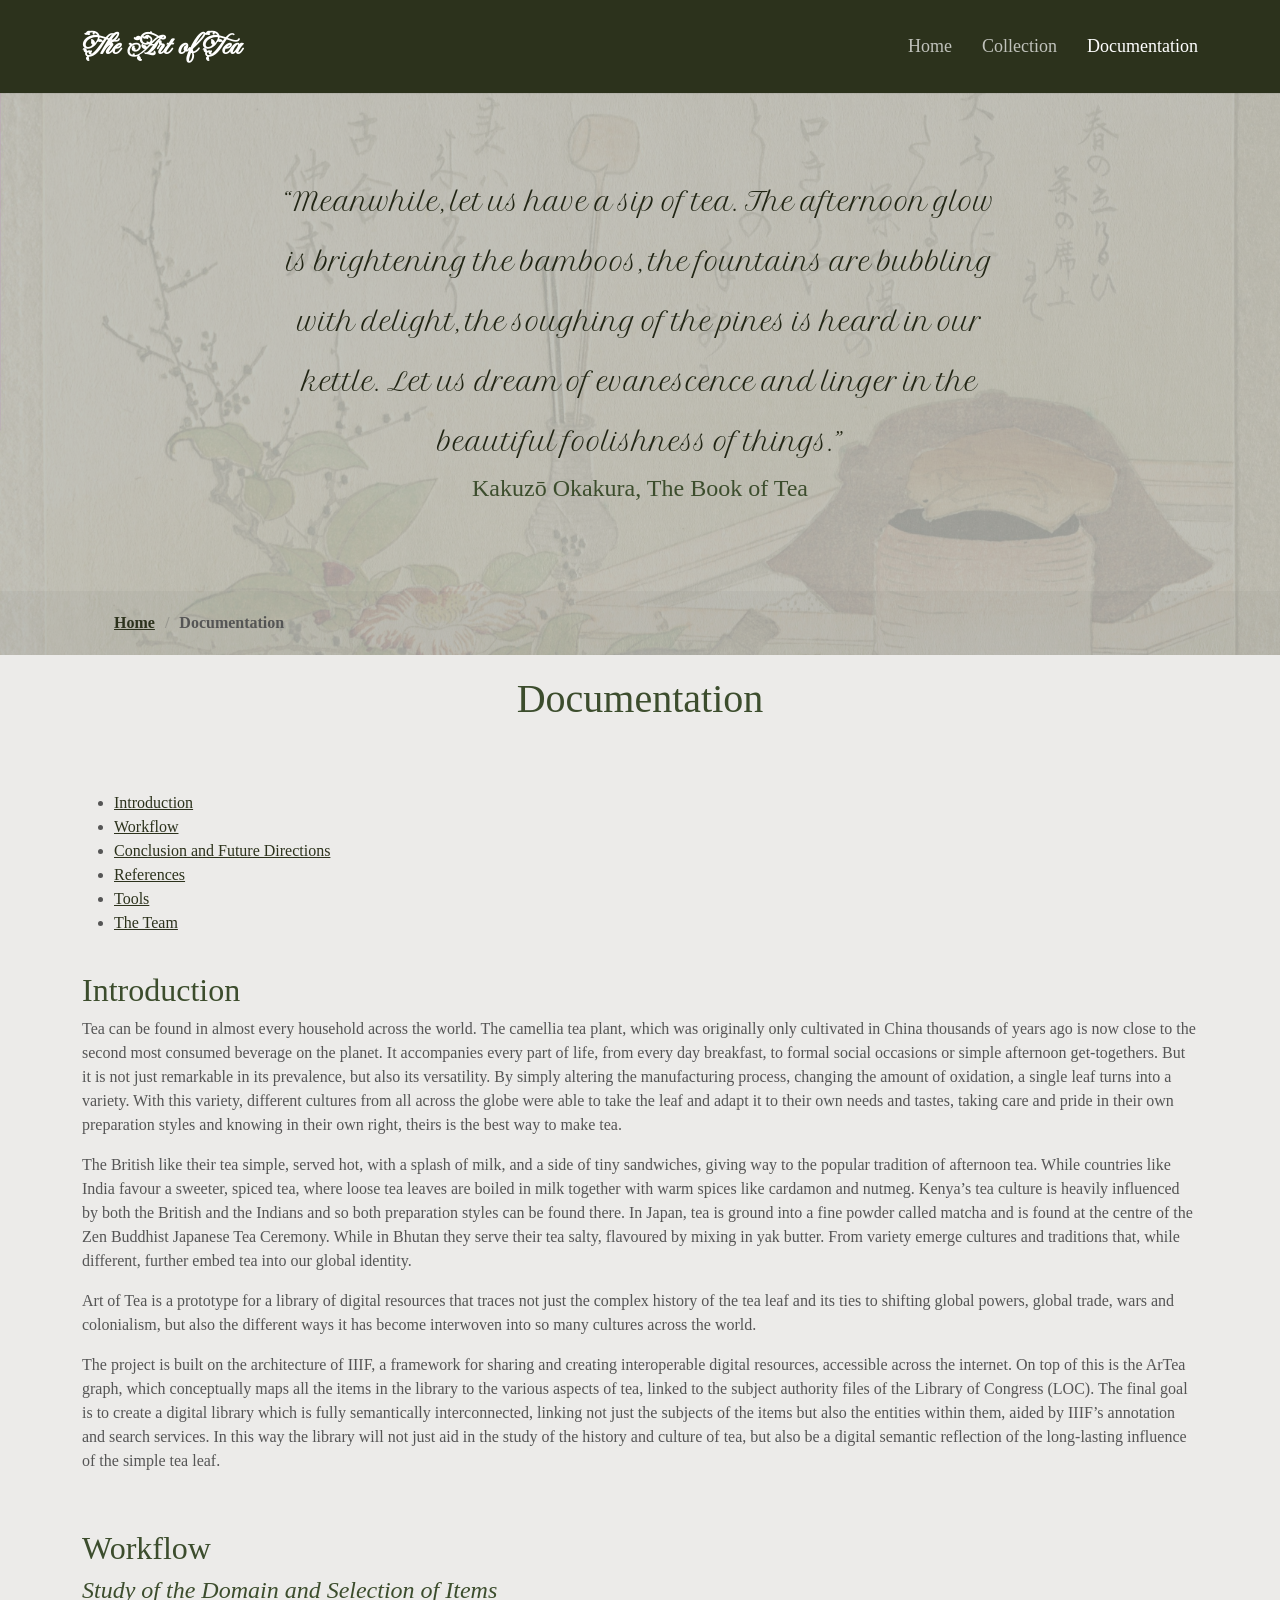
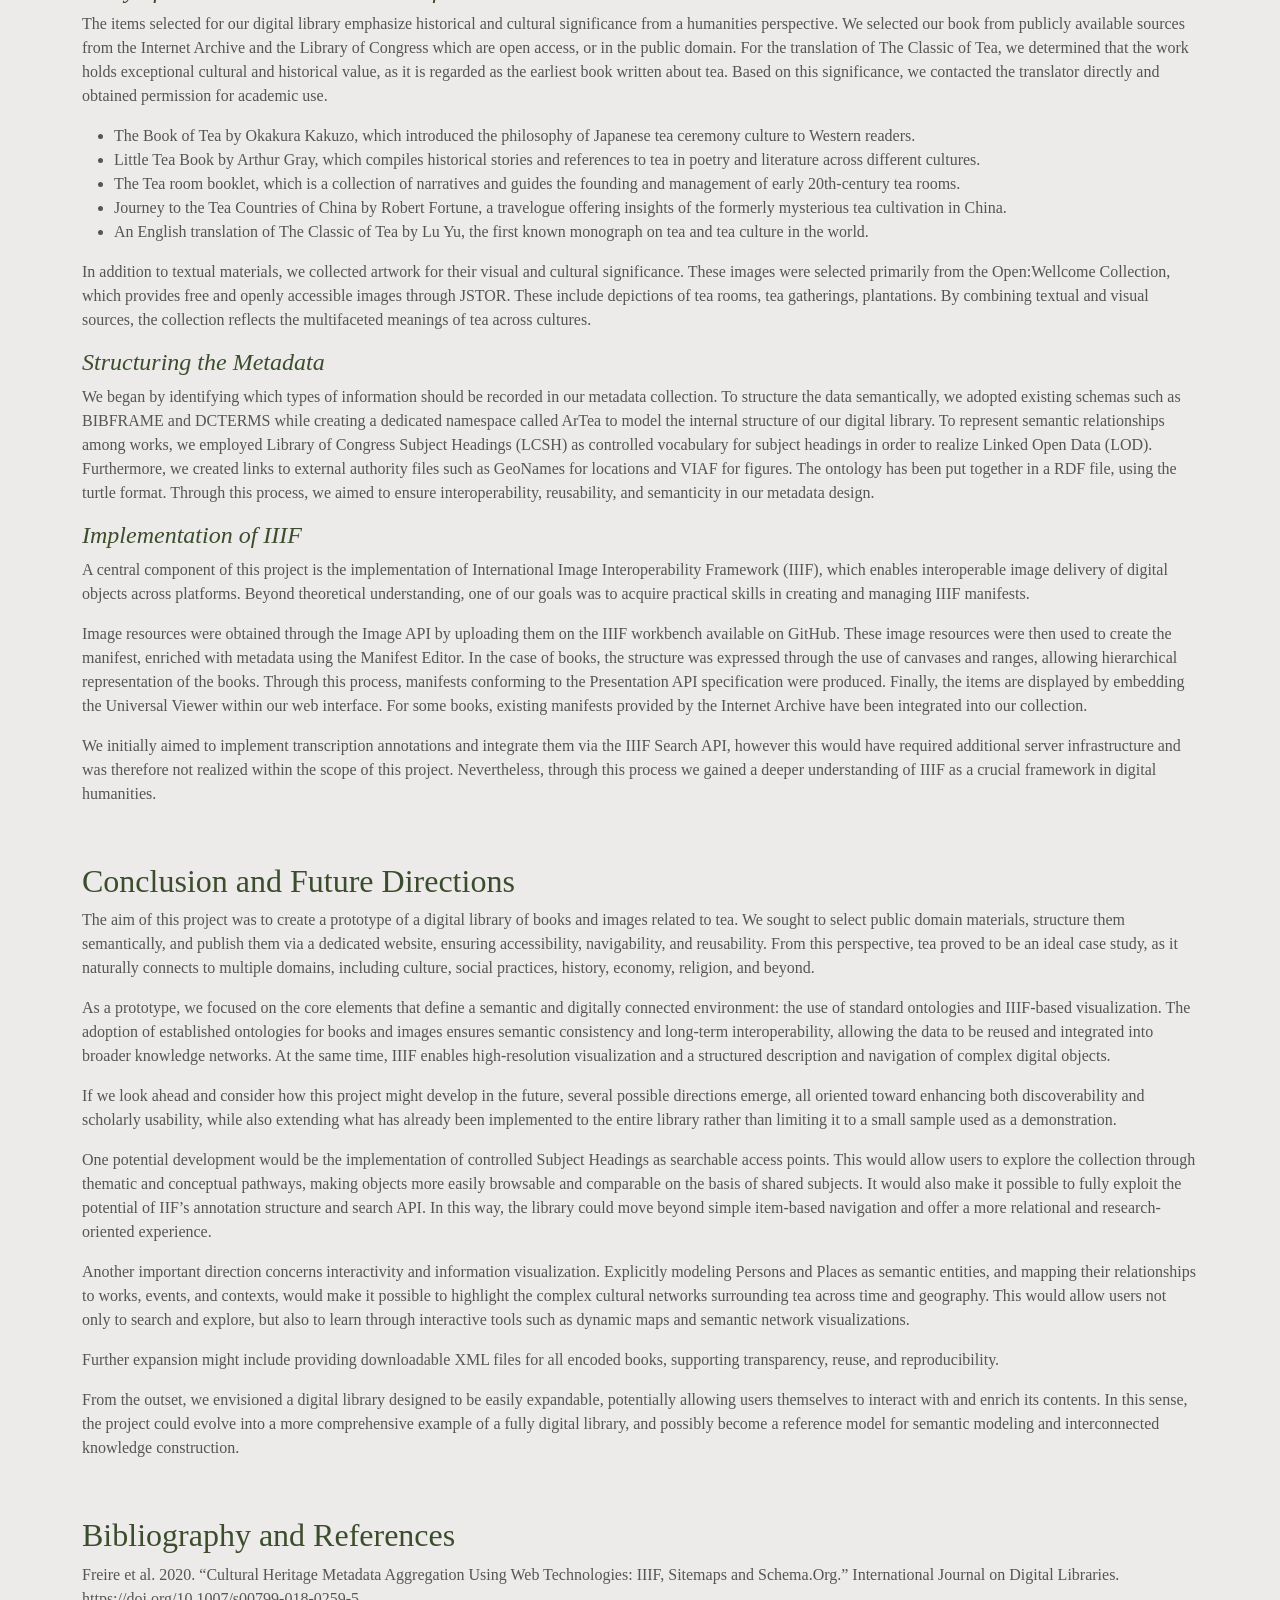
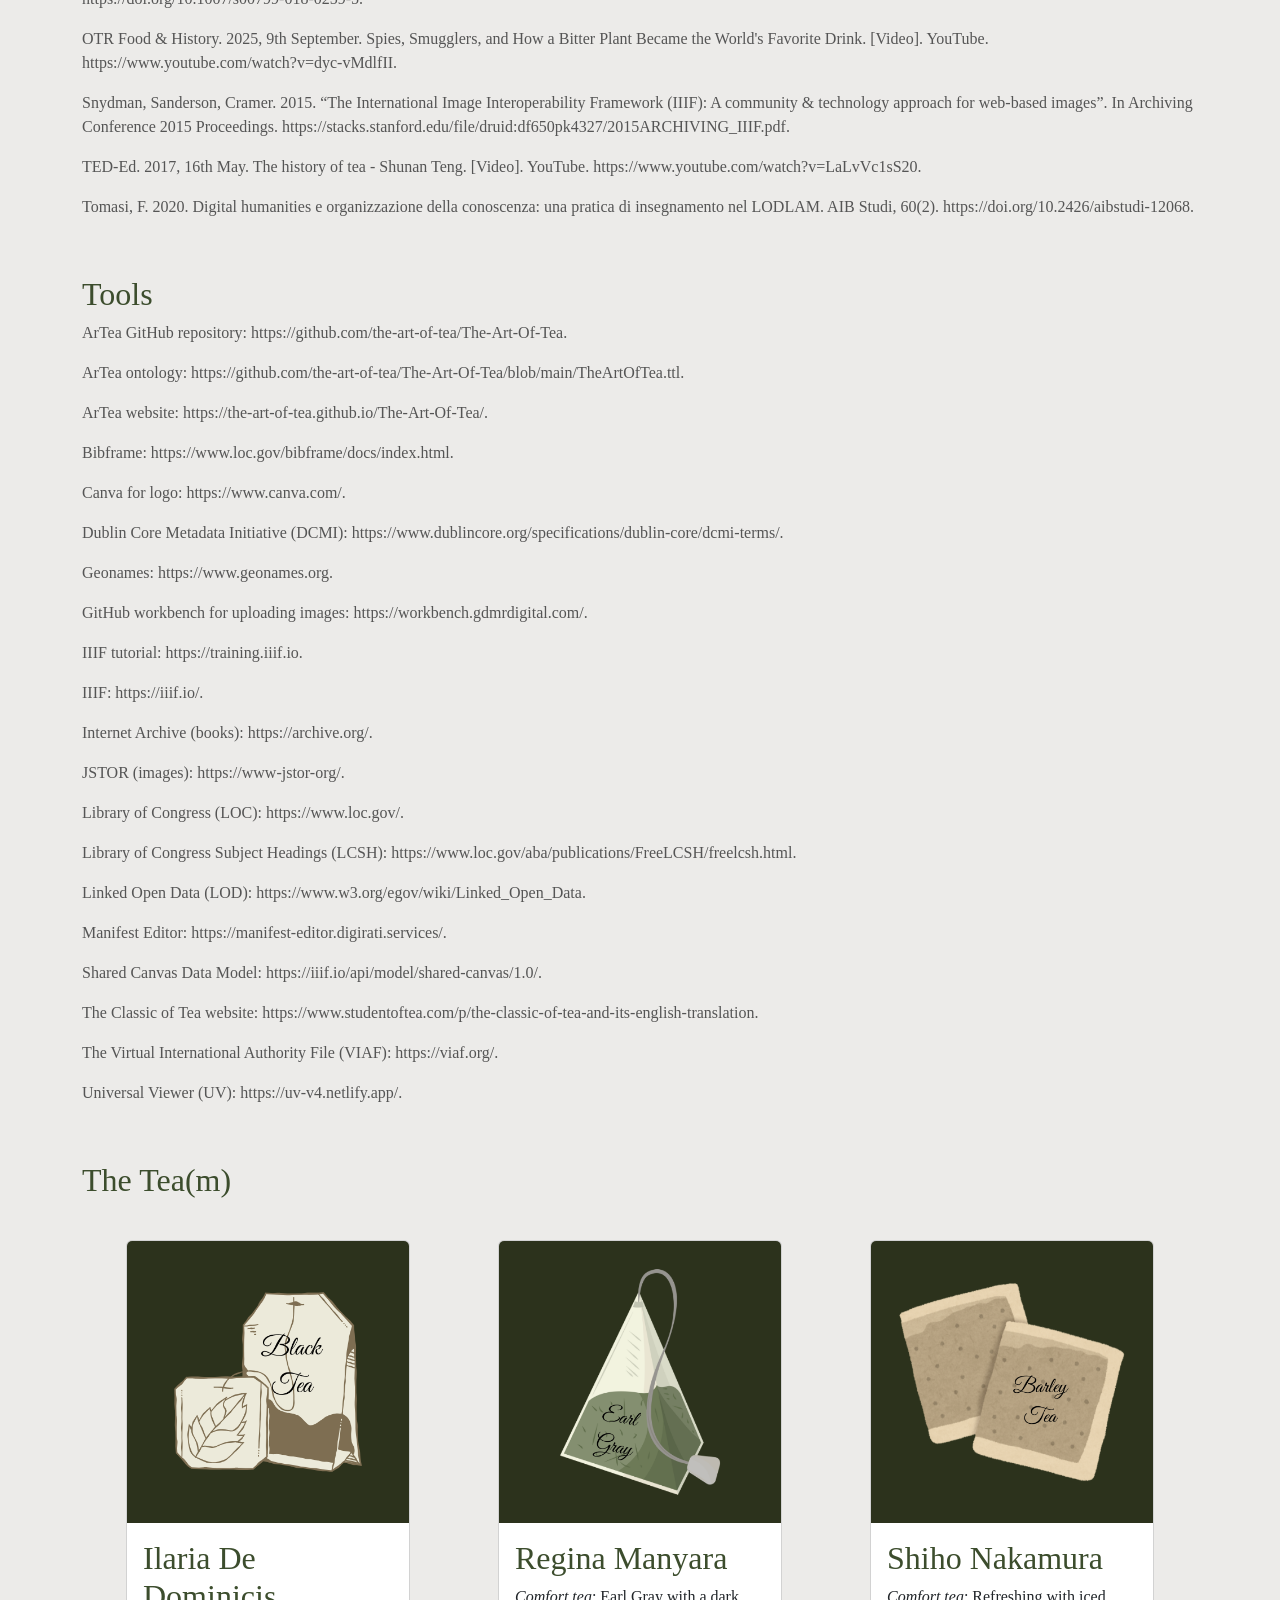
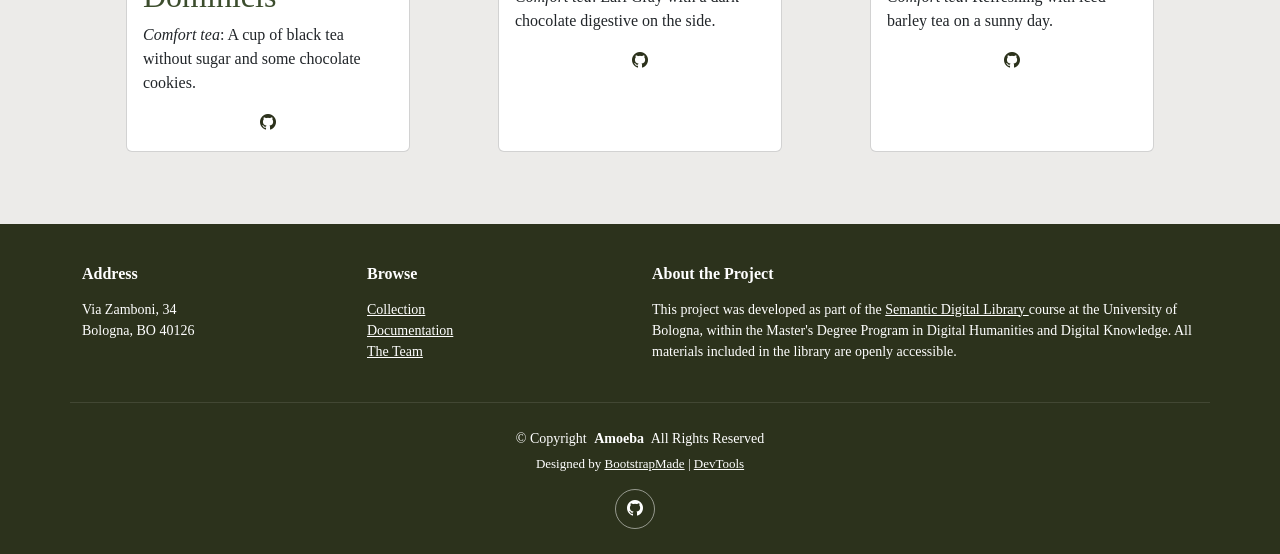
<file: documentation.html>
<!DOCTYPE html>
<html lang="en">

<head>
  <meta charset="utf-8">
  <meta content="width=device-width, initial-scale=1.0" name="viewport">
  <title>The Art of Tea - Digital Library</title>
  <meta name="description" content="">
  <meta name="keywords" content="">

  <!-- Favicons -->
  <link href="assets/img/artoftea_logo.png" rel="icon">
  <link href="assets/img/artoftea_logo.png" rel="apple-touch-icon">

  <!-- Fonts -->
  <link rel="preconnect" href="https://fonts.googleapis.com">
  <link rel="preconnect" href="https://fonts.gstatic.com" crossorigin>
  <link
    href="https://fonts.googleapis.com/css2?family=Alegreya+Sans:ital,wght@0,100;0,300;0,400;0,500;0,700;0,800;0,900;1,100;1,300;1,400;1,500;1,700;1,800;1,900&family=EB+Garamond:ital,wght@0,400..800;1,400..800&family=Fleur+De+Leah&family=Sirivennela&display=swap"
    rel="stylesheet">

  <!-- Vendor CSS Files -->
  <link href="assets/vendor/bootstrap/css/bootstrap.min.css" rel="stylesheet">
  <link href="assets/vendor/bootstrap-icons/bootstrap-icons.css" rel="stylesheet">
  <link href="assets/vendor/aos/aos.css" rel="stylesheet">
  <link href="assets/vendor/swiper/swiper-bundle.min.css" rel="stylesheet">
  <link href="assets/vendor/glightbox/css/glightbox.min.css" rel="stylesheet">

  <!-- Main CSS File -->
  <link href="assets/css/main.css" rel="stylesheet">

  <!-- =======================================================
  * Template Name: Amoeba
  * Template URL: https://bootstrapmade.com/free-one-page-bootstrap-template-amoeba/
  * Updated: Jan 31 2026 with Bootstrap v5.3.8
  * Author: BootstrapMade.com
  * License: https://bootstrapmade.com/license/
  ======================================================== -->
</head>

<body class="starter-page-page">

  <header id="header" class="header d-flex align-items-center sticky-top">
    <div class="container-fluid container-xl position-relative d-flex align-items-center justify-content-between">

      <a href="index.html" class="logo d-flex align-items-center">
        <!-- Uncomment the line below if you also wish to use an image logo -->
        <!-- <img src="assets/img/logo.webp" alt=""> -->
        <h1 class="sitename fleur-de-leah-regular">The Art of Tea</h1>
      </a>

      <nav id="navmenu" class="navmenu">
        <ul>
          <li><a href="index.html">Home</a></li>
          <li><a href="index.html#collection">Collection</a></li>
          <li><a href="documentation.html" class="active">Documentation</a></li>
        </ul>
        <i class="mobile-nav-toggle d-xl-none bi bi-list"></i>
      </nav>

    </div>
  </header>

  <main class="main">

    <!-- Page Title -->
    <div class="page-title" data-aos="fade">
      <img src="Resources/Images/tea_tools.jpg" alt="Utensils for Tea Ceremony">
      <div class="heading">
        <div class="container">
          <div class="row d-flex justify-content-center text-center">
            <div class="col-lg-8">
              <p class="mb-0 sirivennela-regular" style="font-size: 2.5rem !important;">“Meanwhile, let us have a sip of
                tea. The
                afternoon glow is
                brightening the bamboos,
                the
                fountains are bubbling with delight, the soughing of the pines is heard in our kettle. Let us dream of
                evanescence and linger in the beautiful foolishness of things.”</p>
              <h4>Kakuzō Okakura, The Book of Tea</h4>
            </div>
          </div>
        </div>
      </div>
      <nav class="breadcrumbs" style="position: relative; z-index: 2;">
        <div class="container">
          <ol>
            <li><a href="/index.html">Home</a></li>
            <li class="current">Documentation</li>
          </ol>
        </div>
      </nav>
    </div><!-- End Page Title -->

    <!-- Starter Section Section -->
    <section id="starter-section" class="starter-section section">

      <!-- Section Title -->
      <div class="container section-title" data-aos="fade-up" id="doc">
        <h1>Documentation</h1>
      </div><!-- End Section Title -->

      <div class="container" data-aos="fade-up">
        <ul>
          <li><a href="#introduction">Introduction</a></li>
          <li><a href="#workflow">Workflow</a></li>
          <li><a href="#conclusion">Conclusion and Future Directions</a></li>
          <li><a href="#references">References</a></li>
          <li><a href="#tools">Tools</a></li>
          <li><a href="#team">The Team</a></li>
        </ul>
      </div>
      <div class="container" data-aos="fade-up">
        <section id="introduction">
          
          <h2>Introduction</h2>
          <p>
            Tea can be found in almost every household across the world. The camellia tea plant, which was originally
            only cultivated in China thousands of years ago is now close to the second most consumed beverage on the
            planet. It accompanies every part of life, from every day breakfast, to formal social
            occasions or simple afternoon get-togethers. But it is not just remarkable in its prevalence, but also its
            versatility. By simply altering the manufacturing process, changing the amount of oxidation, a single leaf
            turns into a variety. With this variety, different cultures from all across the
            globe were able to take the leaf and adapt it to their own needs and tastes, taking care and pride in their
            own preparation styles and knowing in their own right, theirs is the best way to make tea.
          </p>

          <p>
            The British like their tea simple, served hot, with a splash of milk, and a side of tiny sandwiches, giving
            way to the popular tradition of afternoon tea. While countries like India favour a sweeter, spiced tea,
            where loose tea leaves are boiled in milk together with warm spices like cardamon and nutmeg. Kenya’s tea
            culture is heavily influenced by both the British and the Indians and so both preparation styles can be
            found there. In Japan, tea is ground into a fine powder called matcha and is found at the centre of the Zen
            Buddhist Japanese Tea Ceremony. While in Bhutan they serve their tea salty, flavoured by mixing in yak
            butter. From variety emerge cultures and traditions that, while different,
            further embed tea into our global identity.
          </p>

          <p>
            Art of Tea is a prototype for a library of digital resources that traces not just the complex history of the
            tea leaf and its ties to shifting global powers, global trade, wars and colonialism, but also the different
            ways it has become interwoven into so many cultures across the world.
          </p>

          <p>
            The project is built on the architecture of IIIF, a framework for sharing and creating interoperable digital
            resources, accessible across the internet. On top of this is the ArTea graph, which conceptually maps all
            the items in the library to the various aspects of tea, linked to the subject authority files of the Library
            of Congress (LOC). The final goal is to create a digital library which is fully semantically interconnected,
            linking not just the subjects of the items but also the entities within them, aided by IIIF’s annotation and
            search services. In this way the library will not just aid in the study of the history and culture of tea,
            but also be a digital semantic reflection of the long-lasting influence of the simple tea leaf.
          </p>
        </section>

        <section id="workflow">
          <h2>Workflow</h2>

          <h4><i>Study of the Domain and Selection of Items</i></h4>


          <p>
            The items selected for our digital library emphasize historical and cultural significance from a humanities
            perspective. We selected our book from publicly available sources from the Internet Archive and the Library
            of Congress which are open access, or in the public domain. For the translation of The Classic of Tea, we
            determined that the work holds exceptional cultural and historical value, as it is regarded as the earliest
            book written about tea. Based on this significance, we contacted the translator directly and obtained
            permission for academic use.
          </p>

          <ul>
            <li>The Book of Tea by Okakura Kakuzo, which introduced the philosophy of Japanese tea ceremony culture to
              Western readers.</li>
            <li>Little Tea Book by Arthur Gray, which compiles historical stories and references to tea in poetry and
              literature across different cultures.</li>
            <li>The Tea room booklet, which is a collection of narratives and guides the founding and management of
              early 20th-century tea rooms.</li>
            <li>Journey to the Tea Countries of China by Robert Fortune, a travelogue offering insights of the formerly
              mysterious tea cultivation in China.</li>
            <li>An English translation of The Classic of Tea by Lu Yu, the first known monograph on tea and tea culture
              in the world.</li>
          </ul>

          <p>
            In addition to textual materials, we collected artwork for their visual and cultural significance. These
            images were selected primarily from the Open:Wellcome Collection, which provides free and openly accessible
            images through JSTOR. These include depictions of tea rooms, tea gatherings, plantations. By combining
            textual and visual sources, the collection reflects the multifaceted meanings of tea across cultures.
          </p>

          <h4><i>Structuring the Metadata</i></h4>

          <p>
            We began by identifying which types of information should be recorded in our metadata collection. To
            structure the data semantically, we adopted existing schemas such as BIBFRAME and DCTERMS while creating a
            dedicated namespace called ArTea to model the internal structure of our digital library. To represent
            semantic relationships among works, we employed Library of Congress Subject Headings (LCSH) as controlled
            vocabulary for subject headings in order to realize Linked Open Data (LOD). Furthermore, we created links to
            external authority files such as GeoNames for locations and VIAF for figures. The ontology has been put
            together in a RDF file, using the turtle format. Through this process, we aimed to ensure interoperability,
            reusability, and semanticity in our metadata design.
          </p>

          <h4><i>Implementation of IIIF</i></h4>

          <p>
            A central component of this project is the implementation of International Image Interoperability Framework
            (IIIF), which enables interoperable image delivery of digital objects across platforms. Beyond theoretical
            understanding, one of our goals was to acquire practical skills in creating and managing IIIF manifests.
          </p>

          <p>
            Image resources were obtained through the Image API by uploading them on the IIIF workbench available on
            GitHub. These image resources were then used to create the manifest, enriched with metadata using the
            Manifest Editor. In the case of books, the structure was expressed through the use of canvases and ranges,
            allowing hierarchical representation of the books. Through this process, manifests conforming to the
            Presentation API specification were produced. Finally, the items are displayed by
            embedding the Universal Viewer within our web interface. For some books, existing manifests provided by the
            Internet Archive have been integrated into our collection.
          </p>

          <p>
            We initially aimed to implement transcription annotations and integrate them via the IIIF Search API,
            however this would have required additional server infrastructure and was therefore not realized within the
            scope of this project. Nevertheless, through this process we gained a deeper understanding of IIIF as a
            crucial framework in digital humanities.
          </p>
        </section>

        <section id="conclusion">
          <h2>Conclusion and Future Directions</h2>

          <p>
            The aim of this project was to create a prototype of a digital library of books and images related to tea.
            We sought to select public domain materials, structure them semantically, and publish them via a dedicated
            website, ensuring accessibility, navigability, and reusability. From this perspective, tea proved to be an
            ideal case study, as it naturally connects to multiple domains, including culture, social practices,
            history, economy, religion, and beyond.
          </p>

          <p>
            As a prototype, we focused on the core elements that define a semantic and digitally connected environment:
            the use of standard ontologies and IIIF-based visualization. The adoption of established ontologies for
            books and images ensures semantic consistency and long-term interoperability, allowing the data to be reused
            and integrated into broader knowledge networks. At the same time, IIIF enables high-resolution visualization
            and a structured description and navigation of complex digital objects.
          </p>

          <p>
            If we look ahead and consider how this project might develop in the future, several possible directions
            emerge, all oriented toward enhancing both discoverability and scholarly usability, while also extending
            what has already been implemented to the entire library rather than limiting it to a small sample used as a
            demonstration.
          </p>

          <p>
            One potential development would be the implementation of controlled Subject Headings as searchable access
            points. This would allow users to explore the collection through thematic and conceptual pathways, making
            objects more easily browsable and comparable on the basis of shared subjects. It would also make it possible
            to fully exploit the potential of IIF’s annotation structure and search API. In this way, the library could
            move beyond simple item-based navigation and offer a more relational and research-oriented experience.
          </p>

          <p>
            Another important direction concerns interactivity and information visualization. Explicitly modeling
            Persons and Places as semantic entities, and mapping their relationships to works, events, and contexts,
            would make it possible to highlight the complex cultural networks surrounding tea across time and geography.
            This would allow users not only to search and explore, but also to learn through interactive tools such as
            dynamic maps and semantic network visualizations.
          </p>

          <p>
            Further expansion might include providing downloadable XML files for all encoded books, supporting
            transparency, reuse, and reproducibility.
          </p>

          <p>
            From the outset, we envisioned a digital library designed to be easily expandable, potentially allowing
            users themselves to interact with and enrich its contents. In this sense, the project could evolve into a
            more comprehensive example of a fully digital library, and possibly become a reference model for semantic
            modeling and interconnected knowledge construction.
          </p>
        </section>

        <section id="references">
          <h2>Bibliography and References</h2>
          <p>
            Freire et al. 2020. “Cultural Heritage Metadata Aggregation Using Web Technologies: IIIF, Sitemaps and
            Schema.Org.” International Journal on Digital Libraries. https://doi.org/10.1007/s00799-018-0259-5.
          </p>

          <p>
            OTR Food & History. 2025, 9th September. Spies, Smugglers, and How a Bitter Plant Became the World's
            Favorite Drink. [Video]. YouTube. https://www.youtube.com/watch?v=dyc-vMdlfII.
          </p>

          <p>
            Snydman, Sanderson, Cramer. 2015. “The International Image Interoperability Framework (IIIF): A community &
            technology approach for web-based images”. In Archiving Conference 2015 Proceedings.
            https://stacks.stanford.edu/file/druid:df650pk4327/2015ARCHIVING_IIIF.pdf.
          </p>

          <p>
            TED-Ed. 2017, 16th May. The history of tea - Shunan Teng. [Video]. YouTube.
            https://www.youtube.com/watch?v=LaLvVc1sS20.
          </p>

          <p>
            Tomasi, F. 2020. Digital humanities e organizzazione della conoscenza: una pratica di insegnamento nel
            LODLAM. AIB Studi, 60(2). https://doi.org/10.2426/aibstudi-12068.
          </p>
        </section>

        <section id="tools">
          <h2>Tools</h2>

          <p>ArTea GitHub repository: https://github.com/the-art-of-tea/The-Art-Of-Tea.</p>
          <p>ArTea ontology: https://github.com/the-art-of-tea/The-Art-Of-Tea/blob/main/TheArtOfTea.ttl.</p>
          <p>ArTea website: https://the-art-of-tea.github.io/The-Art-Of-Tea/.</p>
          <p>Bibframe: https://www.loc.gov/bibframe/docs/index.html.</p>
          <p>Canva for logo: https://www.canva.com/.</p>
          <p>Dublin Core Metadata Initiative (DCMI): https://www.dublincore.org/specifications/dublin-core/dcmi-terms/.
          </p>
          <p>Geonames: https://www.geonames.org.</p>
          <p>GitHub workbench for uploading images: https://workbench.gdmrdigital.com/.</p>
          <p>IIIF tutorial: https://training.iiif.io.</p>
          <p>IIIF: https://iiif.io/.</p>
          <p>Internet Archive (books): https://archive.org/.</p>
          <p>JSTOR (images): https://www-jstor-org/.</p>
          <p>Library of Congress (LOC): https://www.loc.gov/.</p>
          <p>Library of Congress Subject Headings (LCSH): https://www.loc.gov/aba/publications/FreeLCSH/freelcsh.html.
          </p>
          <p>Linked Open Data (LOD): https://www.w3.org/egov/wiki/Linked_Open_Data.</p>
          <p>Manifest Editor: https://manifest-editor.digirati.services/.</p>
          <p>Shared Canvas Data Model: https://iiif.io/api/model/shared-canvas/1.0/.</p>
          <p>The Classic of Tea website: https://www.studentoftea.com/p/the-classic-of-tea-and-its-english-translation.
          </p>
          <p>The Virtual International Authority File (VIAF): https://viaf.org/.</p>
          <p>Universal Viewer (UV): https://uv-v4.netlify.app/.</p>
        </section>
        <section id="team">
          <h2>The Tea(m)</h2>
          <div class="container">
            <div class="row gy-3">

              <!-- Card 1 -->
              <div class="col-lg-4 col-md-6 d-flex justify-content-center">
                <div class="card" style="width: 18rem; margin: 2em;">
                  <img src="assets/img/black-tea.png" class="card-img-top" alt="Ilaria">
                  <div class="card-body">
                    <h2>Ilaria De Dominicis</h2>
                    <p class="card-text">
                      <i>Comfort tea</i>: A cup of black tea without sugar and some chocolate cookies.
                    </p>
                    <div class="social-links d-flex justify-content-center mt-3">
                      <a href="https://github.com/theair-hub" class="github">
                        <i class="bi bi-github"></i>
                      </a>
                    </div>
                  </div>
                </div>
              </div>

              <!-- Card 2 -->
              <div class="col-lg-4 col-md-6 d-flex justify-content-center">
                <div class="card" style="width: 18rem; margin: 2em;">
                  <img src="assets/img/earl-grey.png" class="card-img-top" alt="Regina">
                  <div class="card-body">
                    <h2>Regina Manyara</h2>
                    <p class="card-text">
                      <i>Comfort tea</i>: Earl Gray with a dark chocolate digestive on the side.
                    </p>
                    <div class="social-links d-flex justify-content-center mt-3">
                      <a href="https://github.com/ValkyrieCain9" class="github">
                        <i class="bi bi-github"></i>
                      </a>
                    </div>
                  </div>
                </div>
              </div>

              <!-- Card 3 -->
              <div class="col-lg-4 col-md-6 d-flex justify-content-center">
                <div class="card" style="width: 18rem; margin: 2em;">
                  <img src="assets/img/barley-tea.png" class="card-img-top" alt="Shiho">
                  <div class="card-body">
                    <h2>Shiho Nakamura</h2>
                    <p class="card-text">
                      <i>Comfort tea</i>: Refreshing with iced barley tea on a sunny day.
                    </p>
                    <div class="social-links d-flex justify-content-center mt-3">
                      <a href="https://github.com/shiho1000" class="github">
                        <i class="bi bi-github"></i>
                      </a>
                    </div>
                  </div>
                </div>
              </div>

            </div>
          </div>
        </section>
      </div>



  </main>

  <footer id="footer" class="footer dark-background">

    <div class="container">
      <div class="row gy-4">

        <!-- Address -->
        <div class="col-lg-3 col-md-6 d-flex">
          <div>
            <h4>Address</h4>
            <p>Via Zamboni, 34<br>
              Bologna, BO 40126
            </p>
          </div>
        </div>

        <!-- Browse -->
        <div class="col-lg-3 col-md-6 d-flex">
          <div>
            <h4>Browse</h4>
            <p>
              <a href="index.html#collection">Collection</a><br>
              <a href="documentation.html">Documentation</a> <br>
              <a href="documentation.html#team">The Team</a>
            </p>
          </div>
        </div>

        <!-- About the Project -->
        <div class="col-lg-6 col-md-12 d-flex">
          <div>
            <h4>About the Project</h4>
            <p>
              This project was developed as part of the
              <a
                href="https://www.unibo.it/en/study/course-units-transferable-skills-moocs/course-unit-catalogue/course-unit/2025/424786/orariolezioni">
                Semantic Digital Library
              </a>
              course at the University of Bologna, within the Master's Degree Program in Digital Humanities and Digital
              Knowledge.
              All materials included in the library are openly accessible.
            </p>
          </div>
        </div>

      </div>
    </div>

    <!-- Copyright -->
    <div class="container copyright text-center mt-4">
      <p>
        © <span>Copyright</span>
        <strong class="px-1 sitename">Amoeba</strong>
        <span>All Rights Reserved</span>
      </p>

      <div class="credits">
        Designed by <a href="https://bootstrapmade.com/">BootstrapMade</a> |
        <a href="https://bootstrapmade.com/tools/">DevTools</a>
      </div>

      <div class="social-links d-flex justify-content-center mt-3">
        <a href="https://github.com/the-art-of-tea/The-Art-Of-Tea" class="github">
          <i class="bi bi-github"></i>
        </a>
      </div>
    </div>

  </footer>

  <!-- Scroll Top -->
  <a href="#" id="scroll-top" class="scroll-top d-flex align-items-center justify-content-center"><i
      class="bi bi-arrow-up-short"></i></a>

  <!-- Preloader -->
  <div id="preloader"></div>

  <!-- Vendor JS Files -->
  <script src="assets/vendor/bootstrap/js/bootstrap.bundle.min.js"></script>
  <script src="assets/vendor/php-email-form/validate.js"></script>
  <script src="assets/vendor/aos/aos.js"></script>
  <script src="assets/vendor/swiper/swiper-bundle.min.js"></script>
  <script src="assets/vendor/glightbox/js/glightbox.min.js"></script>
  <script src="assets/vendor/imagesloaded/imagesloaded.pkgd.min.js"></script>
  <script src="assets/vendor/isotope-layout/isotope.pkgd.min.js"></script>

  <!-- Main JS File -->
  <script src="assets/js/main.js"></script>

</body>

</html>
</file>
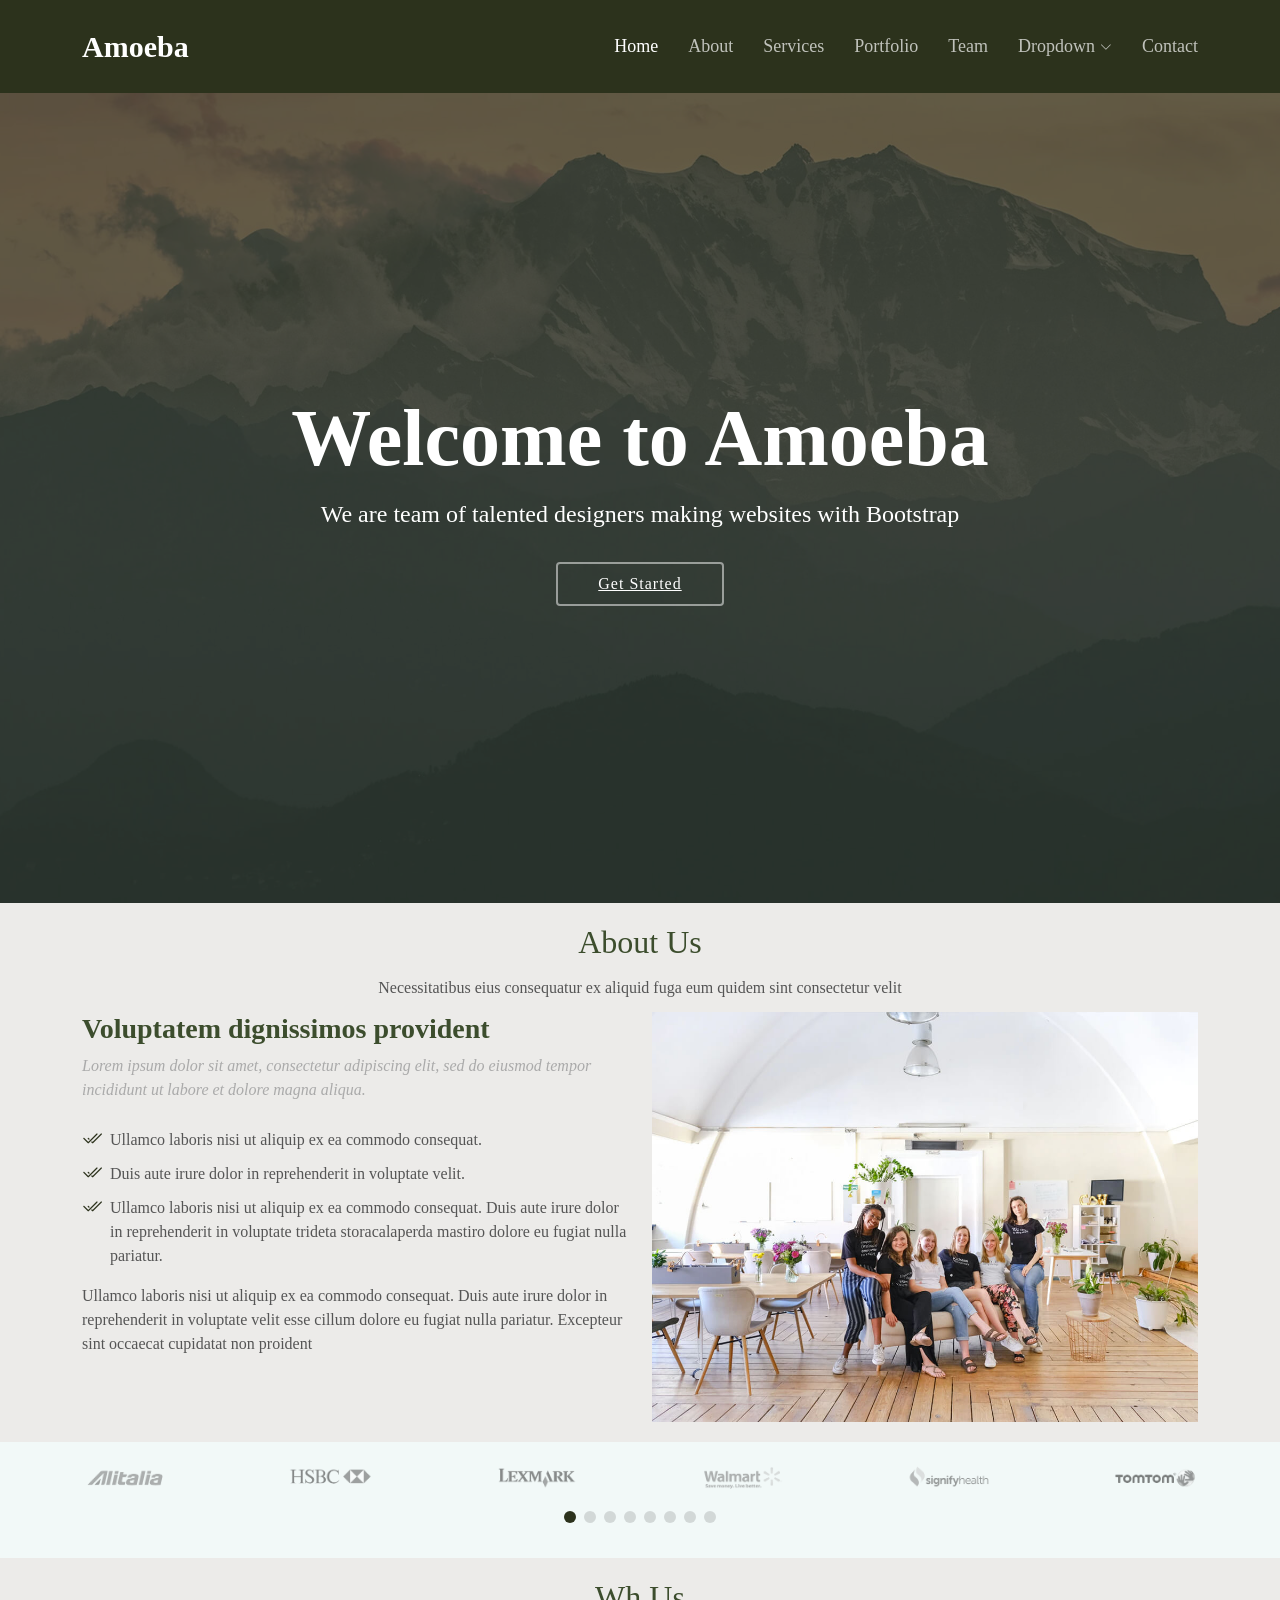
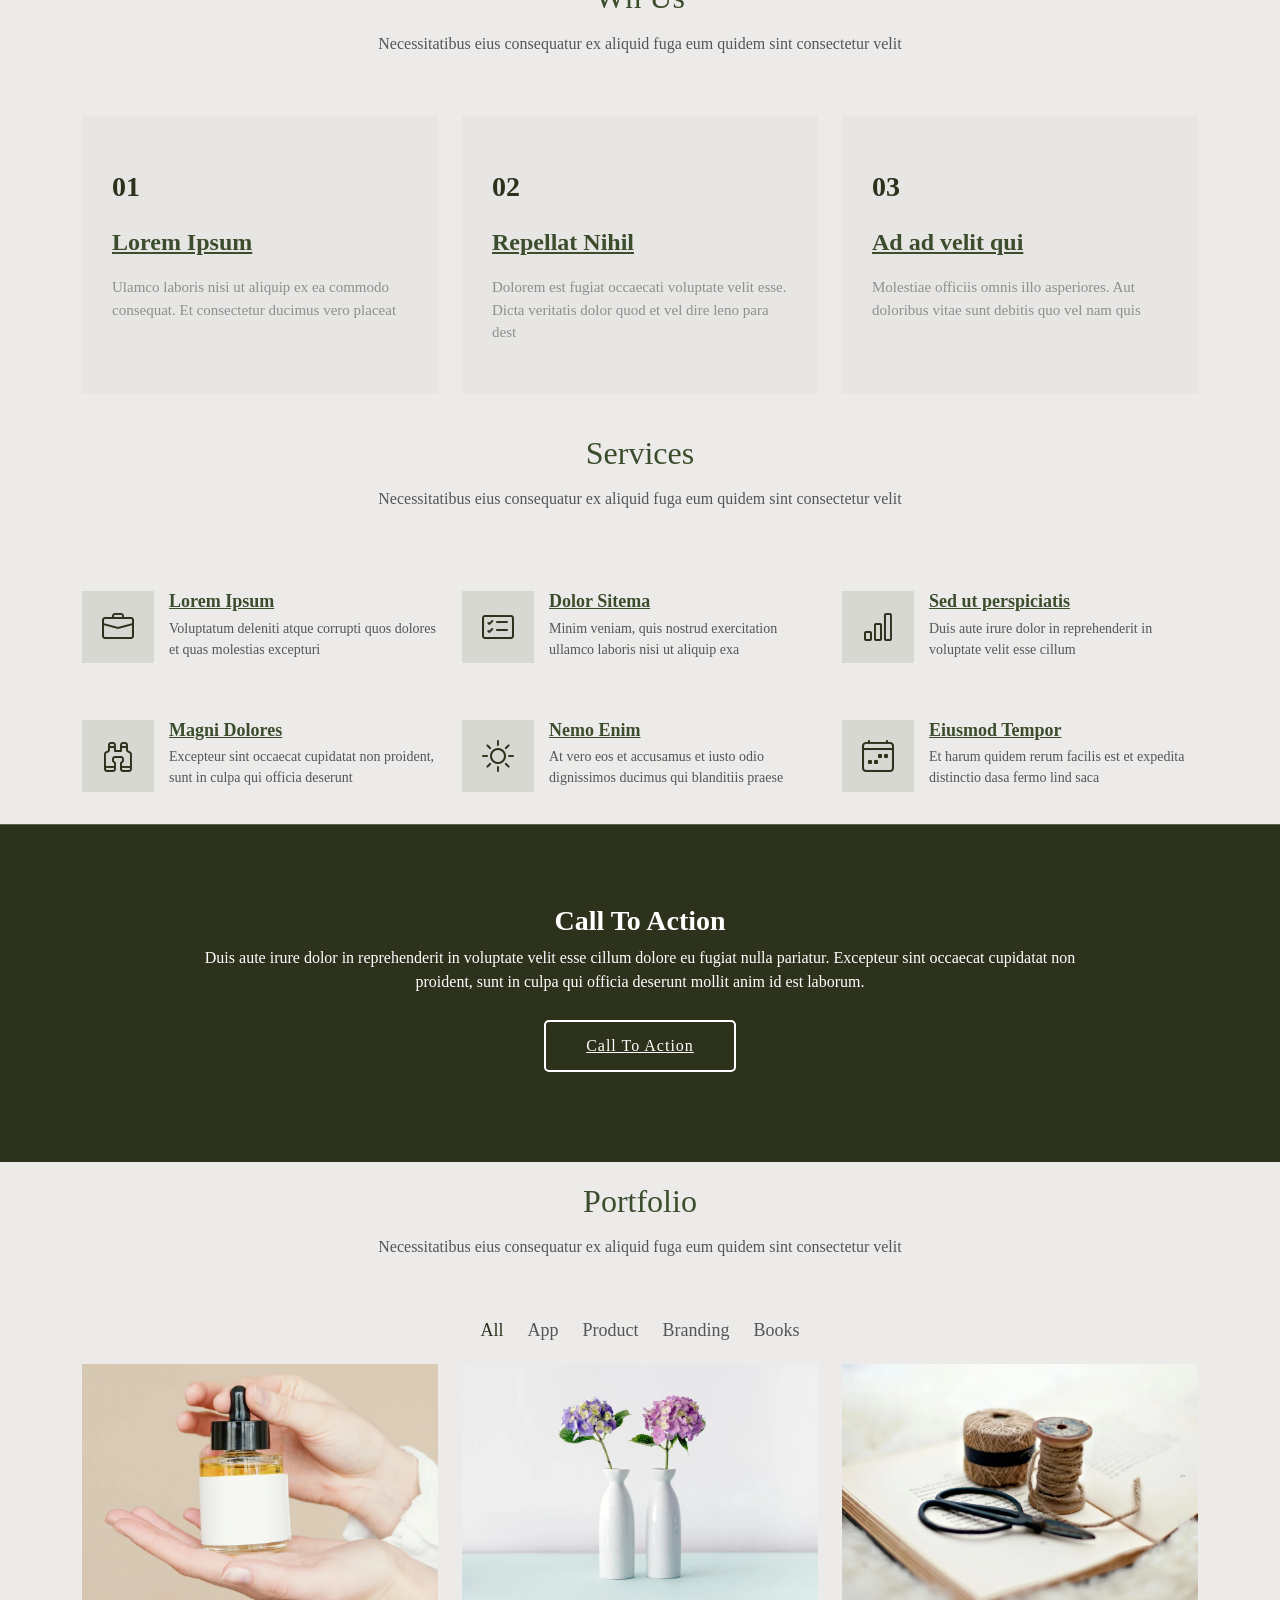
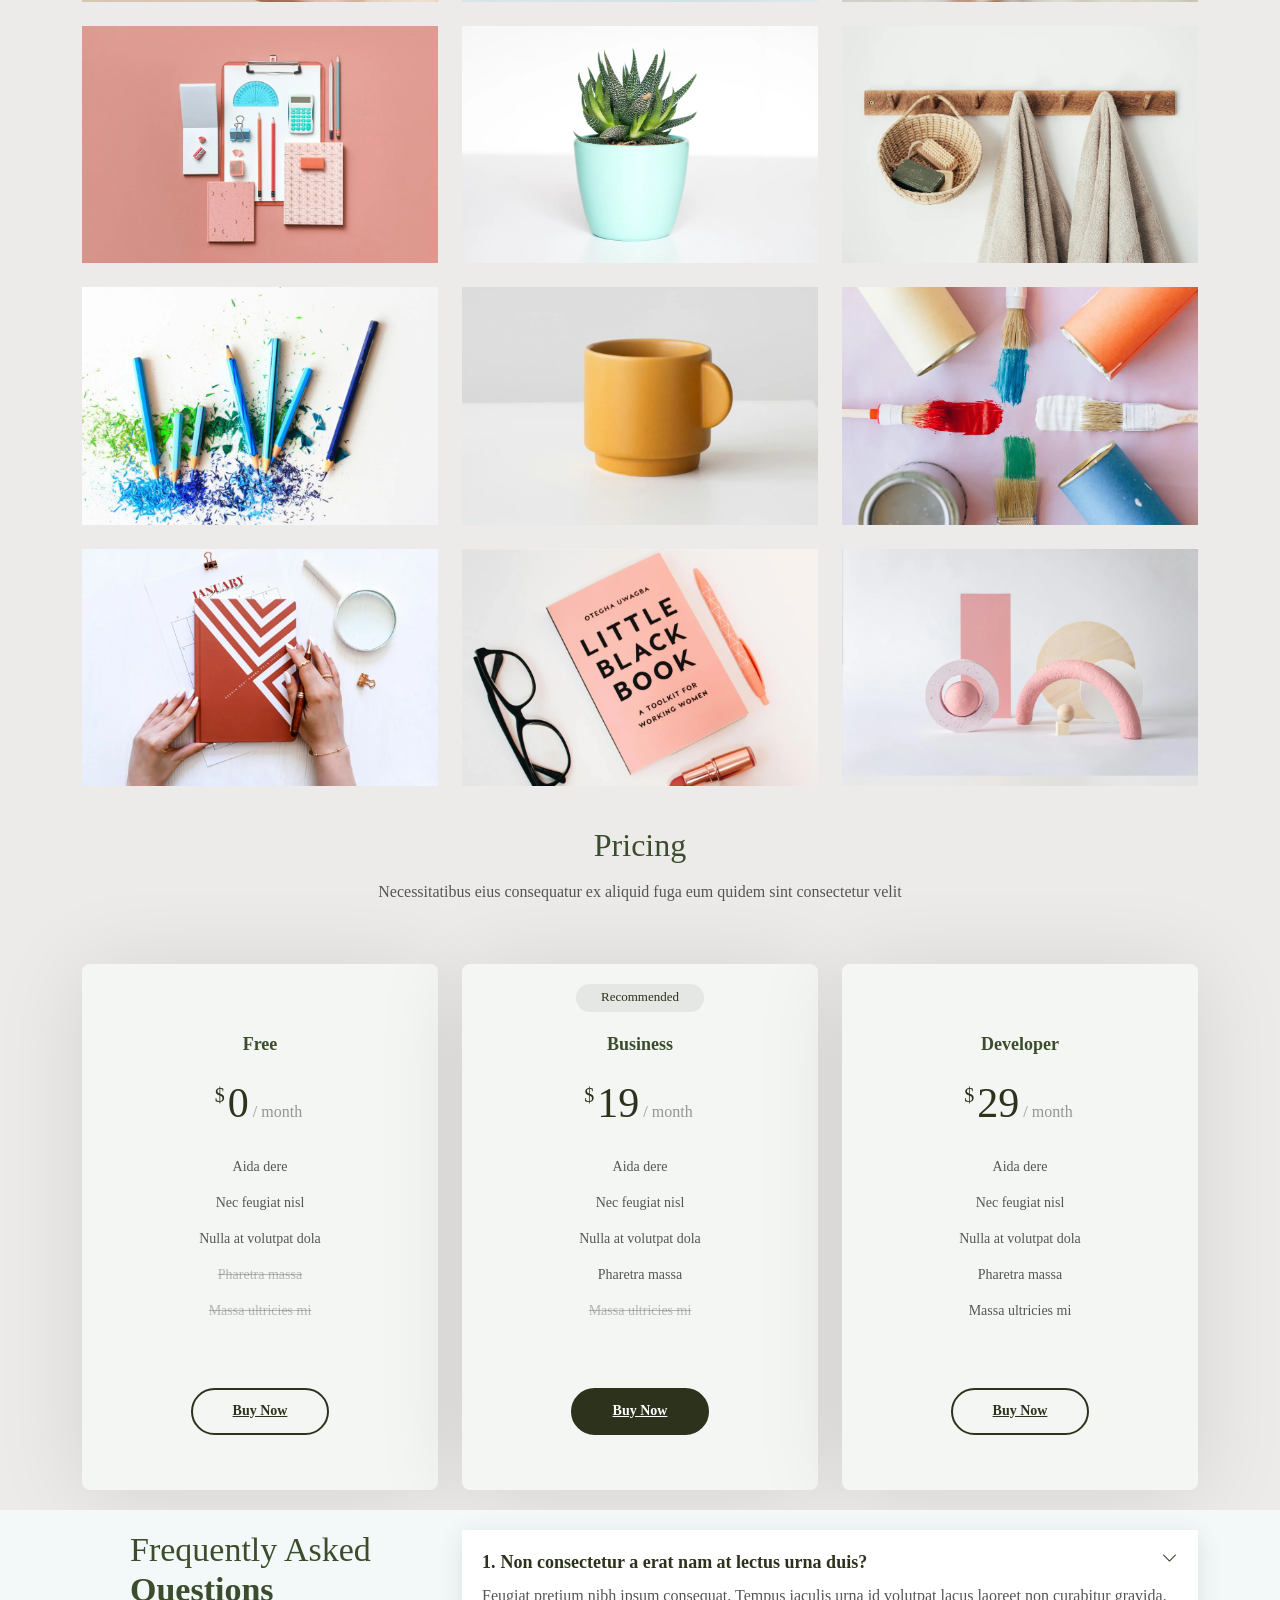
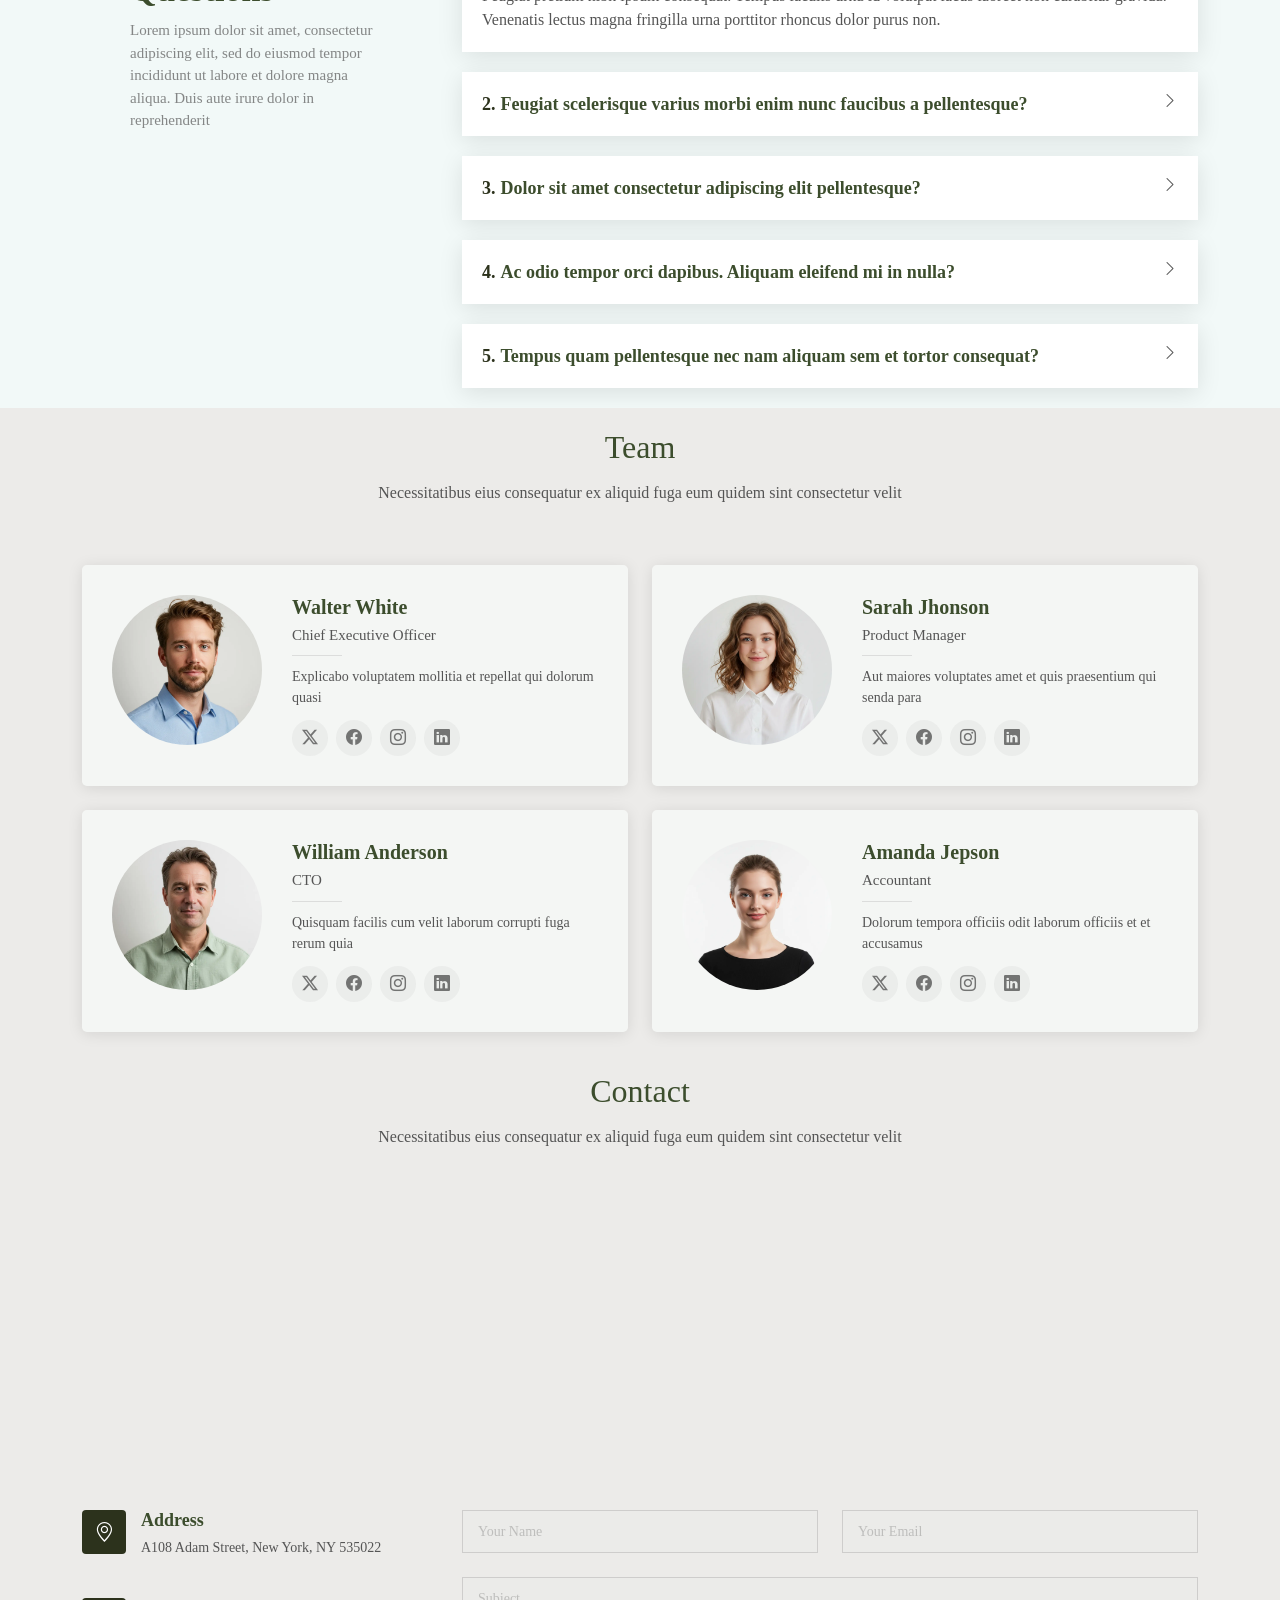
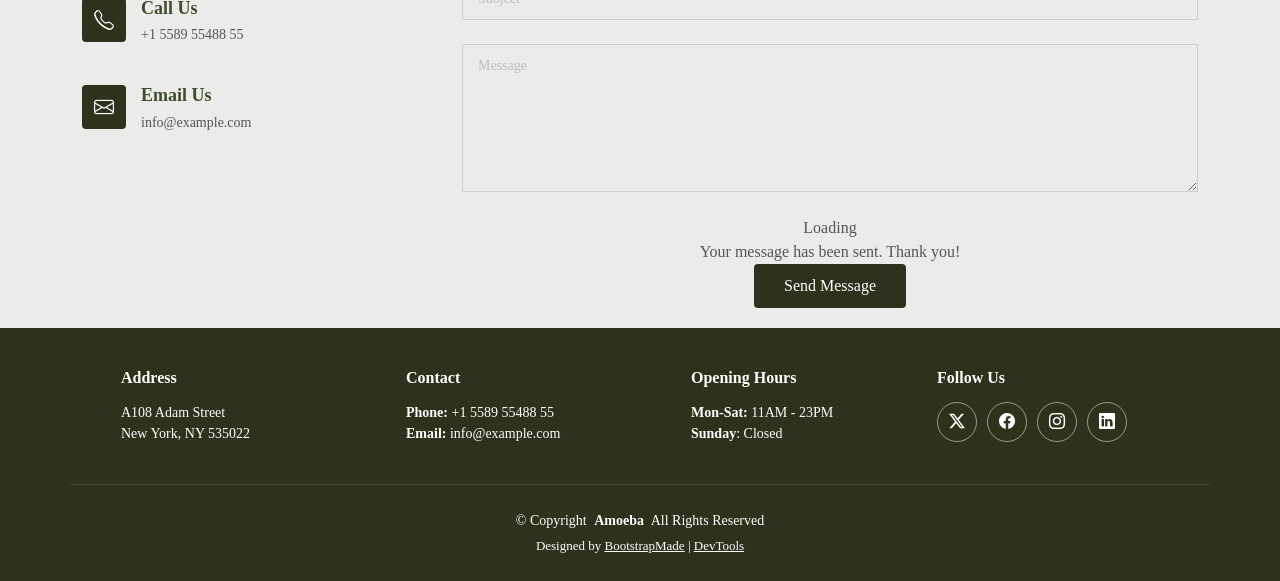
<file: indexNew.html>
<!DOCTYPE html>
<html lang="en">

<head>
  <meta charset="utf-8">
  <meta content="width=device-width, initial-scale=1.0" name="viewport">
  <title>Index - Amoeba Bootstrap Template</title>
  <meta name="description" content="">
  <meta name="keywords" content="">

  <!-- Favicons -->
  <link href="assets/img/favicon.png" rel="icon">
  <link href="assets/img/apple-touch-icon.png" rel="apple-touch-icon">

  <!-- Fonts -->
  <link href="https://fonts.googleapis.com" rel="preconnect">
  <link href="https://fonts.gstatic.com" rel="preconnect" crossorigin>
  <link href="https://fonts.googleapis.com/css2?family=Roboto:ital,wght@0,100;0,300;0,400;0,500;0,700;0,900;1,100;1,300;1,400;1,500;1,700;1,900&family=Lato:ital,wght@0,100;0,300;0,400;0,700;0,900;1,100;1,300;1,400;1,700;1,900&family=Poppins:ital,wght@0,100;0,200;0,300;0,400;0,500;0,600;0,700;0,800;0,900;1,100;1,200;1,300;1,400;1,500;1,600;1,700;1,800;1,900&display=swap" rel="stylesheet">

  <!-- Vendor CSS Files -->
  <link href="assets/vendor/bootstrap/css/bootstrap.min.css" rel="stylesheet">
  <link href="assets/vendor/bootstrap-icons/bootstrap-icons.css" rel="stylesheet">
  <link href="assets/vendor/aos/aos.css" rel="stylesheet">
  <link href="assets/vendor/swiper/swiper-bundle.min.css" rel="stylesheet">
  <link href="assets/vendor/glightbox/css/glightbox.min.css" rel="stylesheet">

  <!-- Main CSS File -->
  <link href="assets/css/main.css" rel="stylesheet">

  <!-- =======================================================
  * Template Name: Amoeba
  * Template URL: https://bootstrapmade.com/free-one-page-bootstrap-template-amoeba/
  * Updated: Jan 31 2026 with Bootstrap v5.3.8
  * Author: BootstrapMade.com
  * License: https://bootstrapmade.com/license/
  ======================================================== -->
</head>

<body class="index-page">

  <header id="header" class="header d-flex align-items-center sticky-top">
    <div class="container-fluid container-xl position-relative d-flex align-items-center justify-content-between">

      <a href="index.html" class="logo d-flex align-items-center">
        <!-- Uncomment the line below if you also wish to use an image logo -->
        <!-- <img src="assets/img/logo.webp" alt=""> -->
        <h1 class="sitename">Amoeba</h1>
      </a>

      <nav id="navmenu" class="navmenu">
        <ul>
          <li><a href="#hero" class="active">Home</a></li>
          <li><a href="#about">About</a></li>
          <li><a href="#services">Services</a></li>
          <li><a href="#portfolio">Portfolio</a></li>
          <li><a href="#team">Team</a></li>
          <li class="dropdown"><a href="#"><span>Dropdown</span> <i class="bi bi-chevron-down toggle-dropdown"></i></a>
            <ul>
              <li><a href="#">Dropdown 1</a></li>
              <li class="dropdown"><a href="#"><span>Deep Dropdown</span> <i class="bi bi-chevron-down toggle-dropdown"></i></a>
                <ul>
                  <li><a href="#">Deep Dropdown 1</a></li>
                  <li><a href="#">Deep Dropdown 2</a></li>
                  <li><a href="#">Deep Dropdown 3</a></li>
                  <li><a href="#">Deep Dropdown 4</a></li>
                  <li><a href="#">Deep Dropdown 5</a></li>
                </ul>
              </li>
              <li><a href="#">Dropdown 2</a></li>
              <li><a href="#">Dropdown 3</a></li>
              <li><a href="#">Dropdown 4</a></li>
            </ul>
          </li>
          <li><a href="#contact">Contact</a></li>
        </ul>
        <i class="mobile-nav-toggle d-xl-none bi bi-list"></i>
      </nav>

    </div>
  </header>

  <main class="main">

    <!-- Hero Section -->
    <section id="hero" class="hero section dark-background">

      <img src="assets/img/hero-bg.jpg" alt="" data-aos="fade-in">

      <div class="container text-center" data-aos="fade-up" data-aos-delay="100">
        <div class="row justify-content-center">
          <div class="col-lg-8">
            <h2>Welcome to Amoeba</h2>
            <p>We are team of talented designers making websites with Bootstrap</p>
            <a href="#about" class="btn-get-started">Get Started</a>
          </div>
        </div>
      </div>

    </section><!-- /Hero Section -->

    <!-- About Section -->
    <section id="about" class="about section">

      <!-- Section Title -->
      <div class="container section-title" data-aos="fade-up">
        <h2>About Us</h2>
        <p>Necessitatibus eius consequatur ex aliquid fuga eum quidem sint consectetur velit</p>
      </div><!-- End Section Title -->

      <div class="container" data-aos="fade-up" data-aos-delay="100">

        <div class="row gy-4">
          <div class="col-lg-6 order-1 order-lg-2">
            <img src="assets/img/about.jpg" class="img-fluid" alt="">
          </div>
          <div class="col-lg-6 order-2 order-lg-1 content">
            <h3>Voluptatem dignissimos provident</h3>
            <p class="fst-italic">
              Lorem ipsum dolor sit amet, consectetur adipiscing elit, sed do eiusmod tempor incididunt ut labore et dolore
              magna aliqua.
            </p>
            <ul>
              <li><i class="bi bi-check2-all"></i> <span>Ullamco laboris nisi ut aliquip ex ea commodo consequat.</span></li>
              <li><i class="bi bi-check2-all"></i> <span>Duis aute irure dolor in reprehenderit in voluptate velit.</span></li>
              <li><i class="bi bi-check2-all"></i> <span>Ullamco laboris nisi ut aliquip ex ea commodo consequat. Duis aute irure dolor in reprehenderit in voluptate trideta storacalaperda mastiro dolore eu fugiat nulla pariatur.</span></li>
            </ul>
            <p>
              Ullamco laboris nisi ut aliquip ex ea commodo consequat. Duis aute irure dolor in reprehenderit in voluptate
              velit esse cillum dolore eu fugiat nulla pariatur. Excepteur sint occaecat cupidatat non proident
            </p>
          </div>
        </div>

      </div>

    </section><!-- /About Section -->

    <!-- Clients Section -->
    <section id="clients" class="clients section light-background">

      <div class="container" data-aos="fade-up" data-aos-delay="100">

        <div class="swiper init-swiper">
          <script type="application/json" class="swiper-config">
            {
              "loop": true,
              "speed": 600,
              "autoplay": {
                "delay": 5000
              },
              "slidesPerView": "auto",
              "pagination": {
                "el": ".swiper-pagination",
                "type": "bullets",
                "clickable": true
              },
              "breakpoints": {
                "320": {
                  "slidesPerView": 2,
                  "spaceBetween": 40
                },
                "480": {
                  "slidesPerView": 3,
                  "spaceBetween": 60
                },
                "640": {
                  "slidesPerView": 4,
                  "spaceBetween": 80
                },
                "992": {
                  "slidesPerView": 6,
                  "spaceBetween": 120
                }
              }
            }
          </script>
          <div class="swiper-wrapper align-items-center">
            <div class="swiper-slide"><img src="assets/img/clients/clients-1.webp" class="img-fluid" alt=""></div>
            <div class="swiper-slide"><img src="assets/img/clients/clients-2.webp" class="img-fluid" alt=""></div>
            <div class="swiper-slide"><img src="assets/img/clients/clients-3.webp" class="img-fluid" alt=""></div>
            <div class="swiper-slide"><img src="assets/img/clients/clients-4.webp" class="img-fluid" alt=""></div>
            <div class="swiper-slide"><img src="assets/img/clients/clients-5.webp" class="img-fluid" alt=""></div>
            <div class="swiper-slide"><img src="assets/img/clients/clients-6.webp" class="img-fluid" alt=""></div>
            <div class="swiper-slide"><img src="assets/img/clients/clients-7.webp" class="img-fluid" alt=""></div>
            <div class="swiper-slide"><img src="assets/img/clients/clients-8.webp" class="img-fluid" alt=""></div>
          </div>
          <div class="swiper-pagination"></div>
        </div>

      </div>

    </section><!-- /Clients Section -->

    <!-- Cards Section -->
    <section id="cards" class="cards section">

      <!-- Section Title -->
      <div class="container section-title" data-aos="fade-up">
        <h2>Wh Us</h2>
        <p>Necessitatibus eius consequatur ex aliquid fuga eum quidem sint consectetur velit</p>
      </div><!-- End Section Title -->

      <div class="container">

        <div class="row gy-4">

          <div class="col-lg-4" data-aos="fade-up" data-aos-delay="100">
            <div class="card-item">
              <span>01</span>
              <h4><a href="" class="stretched-link">Lorem Ipsum</a></h4>
              <p>Ulamco laboris nisi ut aliquip ex ea commodo consequat. Et consectetur ducimus vero placeat</p>
            </div>
          </div><!-- Card Item -->

          <div class="col-lg-4" data-aos="fade-up" data-aos-delay="200">
            <div class="card-item">
              <span>02</span>
              <h4><a href="" class="stretched-link">Repellat Nihil</a></h4>
              <p>Dolorem est fugiat occaecati voluptate velit esse. Dicta veritatis dolor quod et vel dire leno para dest</p>
            </div>
          </div><!-- Card Item -->

          <div class="col-lg-4" data-aos="fade-up" data-aos-delay="300">
            <div class="card-item">
              <span>03</span>
              <h4><a href="" class="stretched-link">Ad ad velit qui</a></h4>
              <p>Molestiae officiis omnis illo asperiores. Aut doloribus vitae sunt debitis quo vel nam quis</p>
            </div>
          </div><!-- Card Item -->

        </div>

      </div>

    </section><!-- /Cards Section -->

    <!-- Services Section -->
    <section id="services" class="services section">

      <!-- Section Title -->
      <div class="container section-title" data-aos="fade-up">
        <h2>Services</h2>
        <p>Necessitatibus eius consequatur ex aliquid fuga eum quidem sint consectetur velit</p>
      </div><!-- End Section Title -->

      <div class="container">

        <div class="row gy-4">

          <div class="col-xl-4 col-lg-6" data-aos="fade-up" data-aos-delay="100">
            <div class="service-item d-flex">
              <div class="icon flex-shrink-0"><i class="bi bi-briefcase"></i></div>
              <div>
                <h4 class="title"><a href="service-details.html" class="stretched-link">Lorem Ipsum</a></h4>
                <p class="description">Voluptatum deleniti atque corrupti quos dolores et quas molestias excepturi</p>
              </div>
            </div>
          </div>
          <!-- End Service Item -->

          <div class="col-xl-4 col-lg-6" data-aos="fade-up" data-aos-delay="200">
            <div class="service-item d-flex">
              <div class="icon flex-shrink-0"><i class="bi bi-card-checklist"></i></div>
              <div>
                <h4 class="title"><a href="service-details.html" class="stretched-link">Dolor Sitema</a></h4>
                <p class="description">Minim veniam, quis nostrud exercitation ullamco laboris nisi ut aliquip exa</p>
              </div>
            </div>
          </div><!-- End Service Item -->

          <div class="col-xl-4 col-lg-6" data-aos="fade-up" data-aos-delay="300">
            <div class="service-item d-flex">
              <div class="icon flex-shrink-0"><i class="bi bi-bar-chart"></i></div>
              <div>
                <h4 class="title"><a href="service-details.html" class="stretched-link">Sed ut perspiciatis</a></h4>
                <p class="description">Duis aute irure dolor in reprehenderit in voluptate velit esse cillum</p>
              </div>
            </div>
          </div><!-- End Service Item -->

          <div class="col-xl-4 col-lg-6" data-aos="fade-up" data-aos-delay="400">
            <div class="service-item d-flex">
              <div class="icon flex-shrink-0"><i class="bi bi-binoculars"></i></div>
              <div>
                <h4 class="title"><a href="service-details.html" class="stretched-link">Magni Dolores</a></h4>
                <p class="description">Excepteur sint occaecat cupidatat non proident, sunt in culpa qui officia deserunt</p>
              </div>
            </div>
          </div><!-- End Service Item -->

          <div class="col-xl-4 col-lg-6" data-aos="fade-up" data-aos-delay="500">
            <div class="service-item d-flex">
              <div class="icon flex-shrink-0"><i class="bi bi-brightness-high"></i></div>
              <div>
                <h4 class="title"><a href="service-details.html" class="stretched-link">Nemo Enim</a></h4>
                <p class="description">At vero eos et accusamus et iusto odio dignissimos ducimus qui blanditiis praese</p>
              </div>
            </div>
          </div><!-- End Service Item -->

          <div class="col-xl-4 col-lg-6" data-aos="fade-up" data-aos-delay="600">
            <div class="service-item d-flex">
              <div class="icon flex-shrink-0"><i class="bi bi-calendar4-week"></i></div>
              <div>
                <h4 class="title"><a href="service-details.html" class="stretched-link">Eiusmod Tempor</a></h4>
                <p class="description">Et harum quidem rerum facilis est et expedita distinctio dasa fermo lind saca</p>
              </div>
            </div>
          </div><!-- End Service Item -->

        </div>

      </div>

    </section><!-- /Services Section -->

    <!-- Call To Action Section -->
    <section id="call-to-action" class="call-to-action section dark-background">

      <img src="assets/img/cta-bg.jpg" alt="">

      <div class="container">
        <div class="row justify-content-center" data-aos="zoom-in" data-aos-delay="100">
          <div class="col-xl-10">
            <div class="text-center">
              <h3>Call To Action</h3>
              <p>Duis aute irure dolor in reprehenderit in voluptate velit esse cillum dolore eu fugiat nulla pariatur. Excepteur sint occaecat cupidatat non proident, sunt in culpa qui officia deserunt mollit anim id est laborum.</p>
              <a class="cta-btn" href="#">Call To Action</a>
            </div>
          </div>
        </div>
      </div>

    </section><!-- /Call To Action Section -->

    <!-- Portfolio Section -->
    <section id="portfolio" class="portfolio section">

      <!-- Section Title -->
      <div class="container section-title" data-aos="fade-up">
        <h2>Portfolio</h2>
        <p>Necessitatibus eius consequatur ex aliquid fuga eum quidem sint consectetur velit</p>
      </div><!-- End Section Title -->

      <div class="container">

        <div class="isotope-layout" data-default-filter="*" data-layout="masonry" data-sort="original-order">

          <ul class="portfolio-filters isotope-filters" data-aos="fade-up" data-aos-delay="100">
            <li data-filter="*" class="filter-active">All</li>
            <li data-filter=".filter-app">App</li>
            <li data-filter=".filter-product">Product</li>
            <li data-filter=".filter-branding">Branding</li>
            <li data-filter=".filter-books">Books</li>
          </ul><!-- End Portfolio Filters -->

          <div class="row gy-4 isotope-container" data-aos="fade-up" data-aos-delay="200">

            <div class="col-lg-4 col-md-6 portfolio-item isotope-item filter-app">
              <div class="portfolio-content h-100">
                <img src="assets/img/portfolio/portfolio-1.webp" class="img-fluid" alt="">
                <div class="portfolio-info">
                  <h4>App 1</h4>
                  <p>Lorem ipsum, dolor sit amet consectetur</p>
                  <a href="assets/img/portfolio/portfolio-1.webp" title="App 1" data-gallery="portfolio-gallery-app" class="glightbox preview-link"><i class="bi bi-zoom-in"></i></a>
                  <a href="portfolio-details.html" title="More Details" class="details-link"><i class="bi bi-link-45deg"></i></a>
                </div>
              </div>
            </div><!-- End Portfolio Item -->

            <div class="col-lg-4 col-md-6 portfolio-item isotope-item filter-product">
              <div class="portfolio-content h-100">
                <img src="assets/img/portfolio/portfolio-10.webp" class="img-fluid" alt="">
                <div class="portfolio-info">
                  <h4>Product 1</h4>
                  <p>Lorem ipsum, dolor sit amet consectetur</p>
                  <a href="assets/img/portfolio/portfolio-10.webp" title="Product 1" data-gallery="portfolio-gallery-product" class="glightbox preview-link"><i class="bi bi-zoom-in"></i></a>
                  <a href="portfolio-details.html" title="More Details" class="details-link"><i class="bi bi-link-45deg"></i></a>
                </div>
              </div>
            </div><!-- End Portfolio Item -->

            <div class="col-lg-4 col-md-6 portfolio-item isotope-item filter-branding">
              <div class="portfolio-content h-100">
                <img src="assets/img/portfolio/portfolio-7.webp" class="img-fluid" alt="">
                <div class="portfolio-info">
                  <h4>Branding 1</h4>
                  <p>Lorem ipsum, dolor sit amet consectetur</p>
                  <a href="assets/img/portfolio/portfolio-7.webp" title="Branding 1" data-gallery="portfolio-gallery-branding" class="glightbox preview-link"><i class="bi bi-zoom-in"></i></a>
                  <a href="portfolio-details.html" title="More Details" class="details-link"><i class="bi bi-link-45deg"></i></a>
                </div>
              </div>
            </div><!-- End Portfolio Item -->

            <div class="col-lg-4 col-md-6 portfolio-item isotope-item filter-books">
              <div class="portfolio-content h-100">
                <img src="assets/img/portfolio/portfolio-4.webp" class="img-fluid" alt="">
                <div class="portfolio-info">
                  <h4>Books 1</h4>
                  <p>Lorem ipsum, dolor sit amet consectetur</p>
                  <a href="assets/img/portfolio/portfolio-4.webp" title="Branding 1" data-gallery="portfolio-gallery-book" class="glightbox preview-link"><i class="bi bi-zoom-in"></i></a>
                  <a href="portfolio-details.html" title="More Details" class="details-link"><i class="bi bi-link-45deg"></i></a>
                </div>
              </div>
            </div><!-- End Portfolio Item -->

            <div class="col-lg-4 col-md-6 portfolio-item isotope-item filter-app">
              <div class="portfolio-content h-100">
                <img src="assets/img/portfolio/portfolio-2.webp" class="img-fluid" alt="">
                <div class="portfolio-info">
                  <h4>App 2</h4>
                  <p>Lorem ipsum, dolor sit amet consectetur</p>
                  <a href="assets/img/portfolio/portfolio-2.webp" title="App 2" data-gallery="portfolio-gallery-app" class="glightbox preview-link"><i class="bi bi-zoom-in"></i></a>
                  <a href="portfolio-details.html" title="More Details" class="details-link"><i class="bi bi-link-45deg"></i></a>
                </div>
              </div>
            </div><!-- End Portfolio Item -->

            <div class="col-lg-4 col-md-6 portfolio-item isotope-item filter-product">
              <div class="portfolio-content h-100">
                <img src="assets/img/portfolio/portfolio-11.webp" class="img-fluid" alt="">
                <div class="portfolio-info">
                  <h4>Product 2</h4>
                  <p>Lorem ipsum, dolor sit amet consectetur</p>
                  <a href="assets/img/portfolio/portfolio-11.webp" title="Product 2" data-gallery="portfolio-gallery-product" class="glightbox preview-link"><i class="bi bi-zoom-in"></i></a>
                  <a href="portfolio-details.html" title="More Details" class="details-link"><i class="bi bi-link-45deg"></i></a>
                </div>
              </div>
            </div><!-- End Portfolio Item -->

            <div class="col-lg-4 col-md-6 portfolio-item isotope-item filter-branding">
              <div class="portfolio-content h-100">
                <img src="assets/img/portfolio/portfolio-8.webp" class="img-fluid" alt="">
                <div class="portfolio-info">
                  <h4>Branding 2</h4>
                  <p>Lorem ipsum, dolor sit amet consectetur</p>
                  <a href="assets/img/portfolio/portfolio-8.webp" title="Branding 2" data-gallery="portfolio-gallery-branding" class="glightbox preview-link"><i class="bi bi-zoom-in"></i></a>
                  <a href="portfolio-details.html" title="More Details" class="details-link"><i class="bi bi-link-45deg"></i></a>
                </div>
              </div>
            </div><!-- End Portfolio Item -->

            <div class="col-lg-4 col-md-6 portfolio-item isotope-item filter-books">
              <div class="portfolio-content h-100">
                <img src="assets/img/portfolio/portfolio-5.webp" class="img-fluid" alt="">
                <div class="portfolio-info">
                  <h4>Books 2</h4>
                  <p>Lorem ipsum, dolor sit amet consectetur</p>
                  <a href="assets/img/portfolio/portfolio-5.webp" title="Branding 2" data-gallery="portfolio-gallery-book" class="glightbox preview-link"><i class="bi bi-zoom-in"></i></a>
                  <a href="portfolio-details.html" title="More Details" class="details-link"><i class="bi bi-link-45deg"></i></a>
                </div>
              </div>
            </div><!-- End Portfolio Item -->

            <div class="col-lg-4 col-md-6 portfolio-item isotope-item filter-app">
              <div class="portfolio-content h-100">
                <img src="assets/img/portfolio/portfolio-3.webp" class="img-fluid" alt="">
                <div class="portfolio-info">
                  <h4>App 3</h4>
                  <p>Lorem ipsum, dolor sit amet consectetur</p>
                  <a href="assets/img/portfolio/portfolio-3.webp" title="App 3" data-gallery="portfolio-gallery-app" class="glightbox preview-link"><i class="bi bi-zoom-in"></i></a>
                  <a href="portfolio-details.html" title="More Details" class="details-link"><i class="bi bi-link-45deg"></i></a>
                </div>
              </div>
            </div><!-- End Portfolio Item -->

            <div class="col-lg-4 col-md-6 portfolio-item isotope-item filter-product">
              <div class="portfolio-content h-100">
                <img src="assets/img/portfolio/portfolio-12.webp" class="img-fluid" alt="">
                <div class="portfolio-info">
                  <h4>Product 3</h4>
                  <p>Lorem ipsum, dolor sit amet consectetur</p>
                  <a href="assets/img/portfolio/portfolio-12.webp" title="Product 3" data-gallery="portfolio-gallery-product" class="glightbox preview-link"><i class="bi bi-zoom-in"></i></a>
                  <a href="portfolio-details.html" title="More Details" class="details-link"><i class="bi bi-link-45deg"></i></a>
                </div>
              </div>
            </div><!-- End Portfolio Item -->

            <div class="col-lg-4 col-md-6 portfolio-item isotope-item filter-branding">
              <div class="portfolio-content h-100">
                <img src="assets/img/portfolio/portfolio-9.webp" class="img-fluid" alt="">
                <div class="portfolio-info">
                  <h4>Branding 3</h4>
                  <p>Lorem ipsum, dolor sit amet consectetur</p>
                  <a href="assets/img/portfolio/portfolio-9.webp" title="Branding 2" data-gallery="portfolio-gallery-branding" class="glightbox preview-link"><i class="bi bi-zoom-in"></i></a>
                  <a href="portfolio-details.html" title="More Details" class="details-link"><i class="bi bi-link-45deg"></i></a>
                </div>
              </div>
            </div><!-- End Portfolio Item -->

            <div class="col-lg-4 col-md-6 portfolio-item isotope-item filter-books">
              <div class="portfolio-content h-100">
                <img src="assets/img/portfolio/portfolio-6.webp" class="img-fluid" alt="">
                <div class="portfolio-info">
                  <h4>Books 3</h4>
                  <p>Lorem ipsum, dolor sit amet consectetur</p>
                  <a href="assets/img/portfolio/portfolio-6.webp" title="Branding 3" data-gallery="portfolio-gallery-book" class="glightbox preview-link"><i class="bi bi-zoom-in"></i></a>
                  <a href="portfolio-details.html" title="More Details" class="details-link"><i class="bi bi-link-45deg"></i></a>
                </div>
              </div>
            </div><!-- End Portfolio Item -->

          </div><!-- End Portfolio Container -->

        </div>

      </div>

    </section><!-- /Portfolio Section -->

    <!-- Pricing Section -->
    <section id="pricing" class="pricing section">

      <!-- Section Title -->
      <div class="container section-title" data-aos="fade-up">
        <h2>Pricing</h2>
        <p>Necessitatibus eius consequatur ex aliquid fuga eum quidem sint consectetur velit</p>
      </div><!-- End Section Title -->

      <div class="container">

        <div class="row gy-4">

          <div class="col-lg-4 col-md-6" data-aos="fade-up" data-aos-delay="100">
            <div class="pricing-item">
              <h3>Free</h3>
              <h4><sup>$</sup>0<span> / month</span></h4>
              <ul>
                <li>Aida dere</li>
                <li>Nec feugiat nisl</li>
                <li>Nulla at volutpat dola</li>
                <li class="na">Pharetra massa</li>
                <li class="na">Massa ultricies mi</li>
              </ul>
              <div class="btn-wrap">
                <a href="#" class="btn-buy">Buy Now</a>
              </div>
            </div>
          </div><!-- End Pricing Item -->

          <div class="col-lg-4 col-md-6" data-aos="fade-up" data-aos-delay="200">
            <div class="pricing-item recommended">
              <span class="recommended-badge">Recommended</span>
              <h3>Business</h3>
              <h4><sup>$</sup>19<span> / month</span></h4>
              <ul>
                <li>Aida dere</li>
                <li>Nec feugiat nisl</li>
                <li>Nulla at volutpat dola</li>
                <li>Pharetra massa</li>
                <li class="na">Massa ultricies mi</li>
              </ul>
              <div class="btn-wrap">
                <a href="#" class="btn-buy">Buy Now</a>
              </div>
            </div>
          </div><!-- End Pricing Item -->

          <div class="col-lg-4 col-md-6" data-aos="fade-up" data-aos-delay="300">
            <div class="pricing-item">
              <h3>Developer</h3>
              <h4><sup>$</sup>29<span> / month</span></h4>
              <ul>
                <li>Aida dere</li>
                <li>Nec feugiat nisl</li>
                <li>Nulla at volutpat dola</li>
                <li>Pharetra massa</li>
                <li>Massa ultricies mi</li>
              </ul>
              <div class="btn-wrap">
                <a href="#" class="btn-buy">Buy Now</a>
              </div>
            </div>
          </div><!-- End Pricing Item -->

        </div>

      </div>

    </section><!-- /Pricing Section -->

    <!-- Faq Section -->
    <section id="faq" class="faq section light-background">

      <div class="container">

        <div class="row gy-4">

          <div class="col-lg-4" data-aos="fade-up" data-aos-delay="100">
            <div class="content px-xl-5">
              <h3><span>Frequently Asked </span><strong>Questions</strong></h3>
              <p>
                Lorem ipsum dolor sit amet, consectetur adipiscing elit, sed do eiusmod tempor incididunt ut labore et dolore magna aliqua. Duis aute irure dolor in reprehenderit
              </p>
            </div>
          </div>

          <div class="col-lg-8" data-aos="fade-up" data-aos-delay="200">

            <div class="faq-container">
              <div class="faq-item faq-active">
                <h3><span class="num">1.</span> <span>Non consectetur a erat nam at lectus urna duis?</span></h3>
                <div class="faq-content">
                  <p>Feugiat pretium nibh ipsum consequat. Tempus iaculis urna id volutpat lacus laoreet non curabitur gravida. Venenatis lectus magna fringilla urna porttitor rhoncus dolor purus non.</p>
                </div>
                <i class="faq-toggle bi bi-chevron-right"></i>
              </div><!-- End Faq item-->

              <div class="faq-item">
                <h3><span class="num">2.</span> <span>Feugiat scelerisque varius morbi enim nunc faucibus a pellentesque?</span></h3>
                <div class="faq-content">
                  <p>Dolor sit amet consectetur adipiscing elit pellentesque habitant morbi. Id interdum velit laoreet id donec ultrices. Fringilla phasellus faucibus scelerisque eleifend donec pretium. Est pellentesque elit ullamcorper dignissim. Mauris ultrices eros in cursus turpis massa tincidunt dui.</p>
                </div>
                <i class="faq-toggle bi bi-chevron-right"></i>
              </div><!-- End Faq item-->

              <div class="faq-item">
                <h3><span class="num">3.</span> <span>Dolor sit amet consectetur adipiscing elit pellentesque?</span></h3>
                <div class="faq-content">
                  <p>Eleifend mi in nulla posuere sollicitudin aliquam ultrices sagittis orci. Faucibus pulvinar elementum integer enim. Sem nulla pharetra diam sit amet nisl suscipit. Rutrum tellus pellentesque eu tincidunt. Lectus urna duis convallis convallis tellus. Urna molestie at elementum eu facilisis sed odio morbi quis</p>
                </div>
                <i class="faq-toggle bi bi-chevron-right"></i>
              </div><!-- End Faq item-->

              <div class="faq-item">
                <h3><span class="num">4.</span> <span>Ac odio tempor orci dapibus. Aliquam eleifend mi in nulla?</span></h3>
                <div class="faq-content">
                  <p>Dolor sit amet consectetur adipiscing elit pellentesque habitant morbi. Id interdum velit laoreet id donec ultrices. Fringilla phasellus faucibus scelerisque eleifend donec pretium. Est pellentesque elit ullamcorper dignissim. Mauris ultrices eros in cursus turpis massa tincidunt dui.</p>
                </div>
                <i class="faq-toggle bi bi-chevron-right"></i>
              </div><!-- End Faq item-->

              <div class="faq-item">
                <h3><span class="num">5.</span> <span>Tempus quam pellentesque nec nam aliquam sem et tortor consequat?</span></h3>
                <div class="faq-content">
                  <p>Molestie a iaculis at erat pellentesque adipiscing commodo. Dignissim suspendisse in est ante in. Nunc vel risus commodo viverra maecenas accumsan. Sit amet nisl suscipit adipiscing bibendum est. Purus gravida quis blandit turpis cursus in</p>
                </div>
                <i class="faq-toggle bi bi-chevron-right"></i>
              </div><!-- End Faq item-->

            </div>

          </div>
        </div>

      </div>

    </section><!-- /Faq Section -->

    <!-- Team Section -->
    <section id="team" class="team section">

      <!-- Section Title -->
      <div class="container section-title" data-aos="fade-up">
        <h2>Team</h2>
        <p>Necessitatibus eius consequatur ex aliquid fuga eum quidem sint consectetur velit</p>
      </div><!-- End Section Title -->

      <div class="container">

        <div class="row gy-4">

          <div class="col-lg-6" data-aos="fade-up" data-aos-delay="100">
            <div class="team-member d-flex align-items-start">
              <div class="pic"><img src="assets/img/person/person-m-7.webp" class="img-fluid" alt=""></div>
              <div class="member-info">
                <h4>Walter White</h4>
                <span>Chief Executive Officer</span>
                <p>Explicabo voluptatem mollitia et repellat qui dolorum quasi</p>
                <div class="social">
                  <a href=""><i class="bi bi-twitter-x"></i></a>
                  <a href=""><i class="bi bi-facebook"></i></a>
                  <a href=""><i class="bi bi-instagram"></i></a>
                  <a href=""> <i class="bi bi-linkedin"></i> </a>
                </div>
              </div>
            </div>
          </div><!-- End Team Member -->

          <div class="col-lg-6" data-aos="fade-up" data-aos-delay="200">
            <div class="team-member d-flex align-items-start">
              <div class="pic"><img src="assets/img/person/person-f-8.webp" class="img-fluid" alt=""></div>
              <div class="member-info">
                <h4>Sarah Jhonson</h4>
                <span>Product Manager</span>
                <p>Aut maiores voluptates amet et quis praesentium qui senda para</p>
                <div class="social">
                  <a href=""><i class="bi bi-twitter-x"></i></a>
                  <a href=""><i class="bi bi-facebook"></i></a>
                  <a href=""><i class="bi bi-instagram"></i></a>
                  <a href=""> <i class="bi bi-linkedin"></i> </a>
                </div>
              </div>
            </div>
          </div><!-- End Team Member -->

          <div class="col-lg-6" data-aos="fade-up" data-aos-delay="300">
            <div class="team-member d-flex align-items-start">
              <div class="pic"><img src="assets/img/person/person-m-6.webp" class="img-fluid" alt=""></div>
              <div class="member-info">
                <h4>William Anderson</h4>
                <span>CTO</span>
                <p>Quisquam facilis cum velit laborum corrupti fuga rerum quia</p>
                <div class="social">
                  <a href=""><i class="bi bi-twitter-x"></i></a>
                  <a href=""><i class="bi bi-facebook"></i></a>
                  <a href=""><i class="bi bi-instagram"></i></a>
                  <a href=""> <i class="bi bi-linkedin"></i> </a>
                </div>
              </div>
            </div>
          </div><!-- End Team Member -->

          <div class="col-lg-6" data-aos="fade-up" data-aos-delay="400">
            <div class="team-member d-flex align-items-start">
              <div class="pic"><img src="assets/img/person/person-f-4.webp" class="img-fluid" alt=""></div>
              <div class="member-info">
                <h4>Amanda Jepson</h4>
                <span>Accountant</span>
                <p>Dolorum tempora officiis odit laborum officiis et et accusamus</p>
                <div class="social">
                  <a href=""><i class="bi bi-twitter-x"></i></a>
                  <a href=""><i class="bi bi-facebook"></i></a>
                  <a href=""><i class="bi bi-instagram"></i></a>
                  <a href=""> <i class="bi bi-linkedin"></i> </a>
                </div>
              </div>
            </div>
          </div><!-- End Team Member -->

        </div>

      </div>

    </section><!-- /Team Section -->

    <!-- Contact Section -->
    <section id="contact" class="contact section">

      <!-- Section Title -->
      <div class="container section-title" data-aos="fade-up">
        <h2>Contact</h2>
        <p>Necessitatibus eius consequatur ex aliquid fuga eum quidem sint consectetur velit</p>
      </div><!-- End Section Title -->

      <div class="container" data-aos="fade-up" data-aos-delay="100">

        <div class="mb-4" data-aos="fade-up" data-aos-delay="200">
          <iframe style="border:0; width: 100%; height: 270px;" src="https://www.google.com/maps/embed?pb=!1m14!1m8!1m3!1d48389.78314118045!2d-74.006138!3d40.710059!3m2!1i1024!2i768!4f13.1!3m3!1m2!1s0x89c25a22a3bda30d%3A0xb89d1fe6bc499443!2sDowntown%20Conference%20Center!5e0!3m2!1sen!2sus!4v1676961268712!5m2!1sen!2sus" frameborder="0" allowfullscreen="" loading="lazy" referrerpolicy="no-referrer-when-downgrade"></iframe>
        </div><!-- End Google Maps -->

        <div class="row gy-4">

          <div class="col-lg-4">
            <div class="info-item d-flex" data-aos="fade-up" data-aos-delay="300">
              <i class="bi bi-geo-alt flex-shrink-0"></i>
              <div>
                <h3>Address</h3>
                <p>A108 Adam Street, New York, NY 535022</p>
              </div>
            </div><!-- End Info Item -->

            <div class="info-item d-flex" data-aos="fade-up" data-aos-delay="400">
              <i class="bi bi-telephone flex-shrink-0"></i>
              <div>
                <h3>Call Us</h3>
                <p>+1 5589 55488 55</p>
              </div>
            </div><!-- End Info Item -->

            <div class="info-item d-flex" data-aos="fade-up" data-aos-delay="500">
              <i class="bi bi-envelope flex-shrink-0"></i>
              <div>
                <h3>Email Us</h3>
                <p>info@example.com</p>
              </div>
            </div><!-- End Info Item -->

          </div>

          <div class="col-lg-8">
            <form action="forms/contact.php" method="post" class="php-email-form" data-aos="fade-up" data-aos-delay="200">
              <div class="row gy-4">

                <div class="col-md-6">
                  <input type="text" name="name" class="form-control" placeholder="Your Name" required="">
                </div>

                <div class="col-md-6 ">
                  <input type="email" class="form-control" name="email" placeholder="Your Email" required="">
                </div>

                <div class="col-md-12">
                  <input type="text" class="form-control" name="subject" placeholder="Subject" required="">
                </div>

                <div class="col-md-12">
                  <textarea class="form-control" name="message" rows="6" placeholder="Message" required=""></textarea>
                </div>

                <div class="col-md-12 text-center">
                  <div class="loading">Loading</div>
                  <div class="error-message"></div>
                  <div class="sent-message">Your message has been sent. Thank you!</div>

                  <button type="submit">Send Message</button>
                </div>

              </div>
            </form>
          </div><!-- End Contact Form -->

        </div>

      </div>

    </section><!-- /Contact Section -->

  </main>

  <footer id="footer" class="footer dark-background">

    <div class="container">
      <div class="row gy-3">
        <div class="col-lg-3 col-md-6 d-flex">
          <i class="bi bi-geo-alt icon"></i>
          <div class="address">
            <h4>Address</h4>
            <p>A108 Adam Street</p>
            <p>New York, NY 535022</p>
            <p></p>
          </div>

        </div>

        <div class="col-lg-3 col-md-6 d-flex">
          <i class="bi bi-telephone icon"></i>
          <div>
            <h4>Contact</h4>
            <p>
              <strong>Phone:</strong> <span>+1 5589 55488 55</span><br>
              <strong>Email:</strong> <span>info@example.com</span><br>
            </p>
          </div>
        </div>

        <div class="col-lg-3 col-md-6 d-flex">
          <i class="bi bi-clock icon"></i>
          <div>
            <h4>Opening Hours</h4>
            <p>
              <strong>Mon-Sat:</strong> <span>11AM - 23PM</span><br>
              <strong>Sunday</strong>: <span>Closed</span>
            </p>
          </div>
        </div>

        <div class="col-lg-3 col-md-6">
          <h4>Follow Us</h4>
          <div class="social-links d-flex">
            <a href="#" class="twitter"><i class="bi bi-twitter-x"></i></a>
            <a href="#" class="facebook"><i class="bi bi-facebook"></i></a>
            <a href="#" class="instagram"><i class="bi bi-instagram"></i></a>
            <a href="#" class="linkedin"><i class="bi bi-linkedin"></i></a>
          </div>
        </div>

      </div>
    </div>

    <div class="container copyright text-center mt-4">
      <p>© <span>Copyright</span> <strong class="px-1 sitename">Amoeba</strong> <span>All Rights Reserved</span></p>
      <div class="credits">
        <!-- All the links in the footer should remain intact. -->
        <!-- You can delete the links only if you've purchased the pro version. -->
        <!-- Licensing information: https://bootstrapmade.com/license/ -->
        <!-- Purchase the pro version with working PHP/AJAX contact form: [buy-url] -->
        Designed by <a href="https://bootstrapmade.com/">BootstrapMade</a> | <a href="https://bootstrapmade.com/tools/">DevTools</a>
      </div>
    </div>

  </footer>

  <!-- Scroll Top -->
  <a href="#" id="scroll-top" class="scroll-top d-flex align-items-center justify-content-center"><i class="bi bi-arrow-up-short"></i></a>

  <!-- Preloader -->
  <div id="preloader"></div>

  <!-- Vendor JS Files -->
  <script src="assets/vendor/bootstrap/js/bootstrap.bundle.min.js"></script>
  <script src="assets/vendor/php-email-form/validate.js"></script>
  <script src="assets/vendor/aos/aos.js"></script>
  <script src="assets/vendor/swiper/swiper-bundle.min.js"></script>
  <script src="assets/vendor/glightbox/js/glightbox.min.js"></script>
  <script src="assets/vendor/imagesloaded/imagesloaded.pkgd.min.js"></script>
  <script src="assets/vendor/isotope-layout/isotope.pkgd.min.js"></script>

  <!-- Main JS File -->
  <script src="assets/js/main.js"></script>

</body>

</html>
</file>
<file: assets/css/main.css>
/**
* Template Name: Amoeba
* Template URL: https://bootstrapmade.com/free-one-page-bootstrap-template-amoeba/
* Updated: Jan 31 2026 with Bootstrap v5.3.8
* Author: BootstrapMade.com
* License: https://bootstrapmade.com/license/
*/

/*--------------------------------------------------------------
# Font & Color Variables
# Help: https://bootstrapmade.com/color-system/
--------------------------------------------------------------*/
/* Fonts */
:root {
  --default-font: "EB+Garamond", serif;
  --heading-font: "Fleur+De+Leah", serif;
  --nav-font: "Alegreya+Sans", sans-serif;
}

.fleur-de-leah-regular {
  font-family: "Fleur De Leah", cursive;
  font-weight: 400;
  font-style: normal;
}

.eb-garamond {
  font-family: "EB Garamond", serif;
  font-optical-sizing: auto;
  font-weight: 400;
  font-style: normal;
}

.alegreya-sans-thin {
  font-family: "Alegreya Sans", sans-serif;
  font-weight: 100;
  font-style: normal;
}

.alegreya-sans-light {
  font-family: "Alegreya Sans", sans-serif;
  font-weight: 300;
  font-style: normal;
}

.alegreya-sans-regular {
  font-family: "Alegreya Sans", sans-serif;
  font-weight: 400;
  font-style: normal;
}

.alegreya-sans-medium {
  font-family: "Alegreya Sans", sans-serif;
  font-weight: 500;
  font-style: normal;
}

.alegreya-sans-bold {
  font-family: "Alegreya Sans", sans-serif;
  font-weight: 700;
  font-style: normal;
}

.alegreya-sans-extrabold {
  font-family: "Alegreya Sans", sans-serif;
  font-weight: 800;
  font-style: normal;
}

.alegreya-sans-black {
  font-family: "Alegreya Sans", sans-serif;
  font-weight: 900;
  font-style: normal;
}

.alegreya-sans-thin-italic {
  font-family: "Alegreya Sans", sans-serif;
  font-weight: 100;
  font-style: italic;
}

.alegreya-sans-light-italic {
  font-family: "Alegreya Sans", sans-serif;
  font-weight: 300;
  font-style: italic;
}

.alegreya-sans-regular-italic {
  font-family: "Alegreya Sans", sans-serif;
  font-weight: 400;
  font-style: italic;
}

.alegreya-sans-medium-italic {
  font-family: "Alegreya Sans", sans-serif;
  font-weight: 500;
  font-style: italic;
}

.alegreya-sans-bold-italic {
  font-family: "Alegreya Sans", sans-serif;
  font-weight: 700;
  font-style: italic;
}

.alegreya-sans-extrabold-italic {
  font-family: "Alegreya Sans", sans-serif;
  font-weight: 800;
  font-style: italic;
}

.alegreya-sans-black-italic {
  font-family: "Alegreya Sans", sans-serif;
  font-weight: 900;
  font-style: italic;
}

.sirivennela-regular {
  font-family: "Sirivennela", sans-serif;
  font-weight: 400;
  font-style: normal;
}


/* Global Colors - The following color variables are used throughout the website. Updating them here will change the color scheme of the entire website */
:root {
  --background-color: #ECEBE9;
  /* Background color for the entire website, including individual sections */
  --default-color: #555555;
  /* Default color used for the majority of the text content across the entire website */
  --heading-color: #3C4D2D;
  /* Color for headings, subheadings and title throughout the website */
  --accent-color: #2c321c;
  /* Accent color that represents your brand on the website. It's used for buttons, links, and other elements that need to stand out */
  --surface-color: #F4F6F4;
  /* The surface color is used as a background of boxed elements within sections, such as cards, icon boxes, or other elements that require a visual separation from the global background. */
  --contrast-color: #ffffff;
  /* Contrast color for text, ensuring readability against backgrounds of accent, heading, or default colors. */
}

/* Nav Menu Colors - The following color variables are used specifically for the navigation menu. They are separate from the global colors to allow for more customization options */
:root {
  --nav-color: rgba(255, 255, 255, 0.7);
  /* The default color of the main navmenu links */
  --nav-hover-color: #ffffff;
  /* Applied to main navmenu links when they are hovered over or active */
  --nav-mobile-background-color: #2c321c;
  /* Used as the background color for mobile navigation menu */
  --nav-dropdown-background-color: #2c321c;
  /* Used as the background color for dropdown items that appear when hovering over primary navigation items */
  --nav-dropdown-color: rgba(255, 255, 255, 0.7);
  /* Used for navigation links of the dropdown items in the navigation menu. */
  --nav-dropdown-hover-color: #ffffff;
  /* Similar to --nav-hover-color, this color is applied to dropdown navigation links when they are hovered over. */
}

/* Color Presets - These classes override global colors when applied to any section or element, providing reuse of the sam color scheme. */

.light-background {
  --background-color: #f2f9f8;
  --surface-color: #ffffff;
}

.dark-background {
  --background-color: #2c321c;
  --default-color: #ffffff;
  --heading-color: #ffffff;
  --surface-color: #3C4D2D;
  --contrast-color: #ffffff;
}

/* Smooth scroll */
:root {
  scroll-behavior: smooth;
}

/*--------------------------------------------------------------
# General Styling & Shared Classes
--------------------------------------------------------------*/
body {
  color: var(--default-color);
  background-color: var(--background-color);
  font-family: var(--default-font);
}

a {
  color: var(--accent-color);
  text-decoration: underline;
  transition: 0.3s;
}

a:hover {
  color: color-mix(in srgb, var(--accent-color), transparent 25%);
  text-decoration: underline;
}

h1,
h2,
h3,
h4,
h5,
h6 {
  color: var(--heading-color);
  font-family: var(--heading-font);
}

/* ===== TABLET (≥768px) ===== */
/* @media (min-width: 768px) {

  h1 {
    font-size: 3rem !important;
  }

  h2 {
    font-size: 2.4rem !important;
  }

  p,
  li,
  a {
    font-size: 1.3rem !important;
  }
} */


/* ===== SMALL DESKTOP / LAPTOP (≥1024px) ===== */
/* @media (min-width: 1024px) {

  h1 {
    font-size: 3rem !important;
  }

  h2 {
    font-size: 2.2rem !important;
  }

  p,
  li,
  a {
    font-size: 1.2rem !important;
  }
} */


/* ===== LARGE DESKTOP (≥1440px) ===== */
/* @media (min-width: 1440px) {

  h1 {
    font-size: 3.4rem !important;
  }

  h2 {
    font-size: 2.8rem !important;
  }

  p,
  li,
  a {
    font-size: 1.5rem !important;
  }
} */




/*--------------------------------------------------------------
# Global Header
--------------------------------------------------------------*/
.header {
  --background-color: #2c321c;
  --default-color: #ffffff;
  --heading-color: #ffffff;
  color: var(--default-color);
  background-color: var(--background-color);
  padding: 15px 0;
  transition: all 0.5s;
  z-index: 997;
}

.header .logo {
  line-height: 1;
}

.header .logo img {
  max-height: 32px;
  margin-right: 8px;
}

.header .logo h1 {
  font-size: 30px;
  margin: 0;
  font-weight: 700;
  color: var(--heading-color);
}

.scrolled .header {
  box-shadow: 0px 0 18px rgba(0, 0, 0, 0.1);
}

/*--------------------------------------------------------------
# Navigation Menu
--------------------------------------------------------------*/
/* Navmenu - Desktop */
@media (min-width: 1200px) {
  .navmenu {
    padding: 0;
  }

  .navmenu ul {
    margin: 0;
    padding: 0;
    display: flex;
    list-style: none;
    align-items: center;
  }

  .navmenu li {
    position: relative;
  }

  .navmenu a,
  .navmenu a:focus {
    color: var(--nav-color);
    padding: 18px 15px;
    font-size: 18px;
    font-family: var(--default-font);
    text-decoration: none;
    font-weight: 400;
    display: flex;
    align-items: center;
    justify-content: space-between;
    white-space: nowrap;
    transition: 0.3s;
  }

  .navmenu a i,
  .navmenu a:focus i {
    font-size: 12px;
    line-height: 0;
    margin-left: 5px;
    transition: 0.3s;
  }

  .navmenu li:last-child a {
    padding-right: 0;
  }

  .navmenu li:hover>a,
  .navmenu .active,
  .navmenu .active:focus {
    color: var(--nav-hover-color);
  }

  .navmenu .dropdown ul {
    margin: 0;
    padding: 10px 0;
    background: var(--nav-dropdown-background-color);
    display: block;
    position: absolute;
    visibility: hidden;
    left: 14px;
    top: 130%;
    opacity: 0;
    transition: 0.3s;
    border-radius: 4px;
    z-index: 99;
    box-shadow: 0px 0px 30px rgba(0, 0, 0, 0.1);
  }

  .navmenu .dropdown ul li {
    min-width: 200px;
  }

  .navmenu .dropdown ul a {
    padding: 10px 20px;
    font-size: 15px;
    text-transform: none;
    color: var(--nav-dropdown-color);
  }

  .navmenu .dropdown ul a i {
    font-size: 12px;
  }

  .navmenu .dropdown ul a:hover,
  .navmenu .dropdown ul .active:hover,
  .navmenu .dropdown ul li:hover>a {
    color: var(--nav-dropdown-hover-color);
  }

  .navmenu .dropdown:hover>ul {
    opacity: 1;
    top: 100%;
    visibility: visible;
  }

  .navmenu .dropdown .dropdown ul {
    top: 0;
    left: -90%;
    visibility: hidden;
  }

  .navmenu .dropdown .dropdown:hover>ul {
    opacity: 1;
    top: 0;
    left: -100%;
    visibility: visible;
  }
}

/* Navmenu - Mobile */
@media (max-width: 1199px) {
  .mobile-nav-toggle {
    color: var(--nav-color);
    font-size: 28px;
    line-height: 0;
    margin-right: 10px;
    cursor: pointer;
    transition: color 0.3s;
  }

  .navmenu {
    padding: 0;
    z-index: 9997;
  }

  .navmenu ul {
    display: none;
    list-style: none;
    position: absolute;
    inset: 60px 20px 20px 20px;
    padding: 10px 0;
    margin: 0;
    border-radius: 6px;
    background-color: var(--nav-mobile-background-color);
    overflow-y: auto;
    transition: 0.3s;
    z-index: 9998;
    box-shadow: 0px 0px 30px rgba(0, 0, 0, 0.1);
  }

  .navmenu a,
  .navmenu a:focus {
    color: var(--nav-dropdown-color);
    padding: 10px 20px;
    font-family: var(--default-font);
    text-decoration: none;
    font-size: 17px;
    font-weight: 500;
    display: flex;
    align-items: center;
    justify-content: space-between;
    white-space: nowrap;
    transition: 0.3s;
  }

  .navmenu a i,
  .navmenu a:focus i {
    font-size: 12px;
    line-height: 0;
    margin-left: 5px;
    width: 30px;
    height: 30px;
    display: flex;
    align-items: center;
    justify-content: center;
    border-radius: 50%;
    transition: 0.3s;
    background-color: color-mix(in srgb, var(--accent-color), transparent 90%);
  }

  .navmenu a i:hover,
  .navmenu a:focus i:hover {
    background-color: var(--accent-color);
    color: var(--contrast-color);
  }

  .navmenu a:hover,
  .navmenu .active,
  .navmenu .active:focus {
    color: var(--nav-dropdown-hover-color);
  }

  .navmenu .active i,
  .navmenu .active:focus i {
    background-color: var(--accent-color);
    color: var(--contrast-color);
    transform: rotate(180deg);
  }

  .navmenu .dropdown ul {
    position: static;
    display: none;
    z-index: 99;
    padding: 10px 0;
    margin: 10px 20px;
    background-color: var(--nav-dropdown-background-color);
    border: 1px solid color-mix(in srgb, var(--default-color), transparent 90%);
    box-shadow: none;
    transition: all 0.5s ease-in-out;
  }

  .navmenu .dropdown ul ul {
    background-color: rgba(33, 37, 41, 0.1);
  }

  .navmenu .dropdown>.dropdown-active {
    display: block;
    background-color: rgba(33, 37, 41, 0.03);
  }

  .mobile-nav-active {
    overflow: hidden;
  }

  .mobile-nav-active .mobile-nav-toggle {
    color: #fff;
    position: absolute;
    font-size: 32px;
    top: 15px;
    right: 15px;
    margin-right: 0;
    z-index: 9999;
  }

  .mobile-nav-active .navmenu {
    position: fixed;
    overflow: hidden;
    inset: 0;
    background: rgba(33, 37, 41, 0.8);
    transition: 0.3s;
  }

  .mobile-nav-active .navmenu>ul {
    display: block;
  }
}

/*--------------------------------------------------------------
# Global Footer
--------------------------------------------------------------*/
.footer {
  color: var(--default-color);
  background-color: var(--background-color);
  font-size: 14px;
  padding: 40px 0 0 0;
  position: relative;
}

.footer .icon {
  color: var(--accent-color);
  margin-right: 15px;
  font-size: 24px;
  line-height: 0;
}

.footer h4 {
  font-size: 16px;
  font-weight: 700;
  margin-bottom: 15px;
}

.footer .address p {
  margin-bottom: 0px;
}

.footer .social-links a {
  display: flex;
  align-items: center;
  justify-content: center;
  width: 40px;
  height: 40px;
  border-radius: 50%;
  border: 1px solid color-mix(in srgb, var(--default-color), transparent 50%);
  font-size: 16px;
  color: color-mix(in srgb, var(--default-color), transparent 0%);
  margin-right: 10px;
  transition: 0.3s;
}

.footer .social-links {
  color: color-mix(in srgb, var(--contrast-color)) !important;
  border-color: var(--contrast-color);
}

.footer a {
  color: var(--default-color);
}

.footer a:hover {
  color: color-mix(in srgb, var(--contrast-color), transparent 25%) !important;
  text-decoration: underline;
}

.footer .copyright {
  padding: 25px 0;
  border-top: 1px solid color-mix(in srgb, var(--default-color), transparent 90%);
}

.footer .copyright p {
  margin-bottom: 0;
}

.footer .credits {
  margin-top: 5px;
  font-size: 13px;
}

/*--------------------------------------------------------------
# Preloader
--------------------------------------------------------------*/
#preloader {
  position: fixed;
  inset: 0;
  z-index: 999999;
  overflow: hidden;
  background: var(--background-color);
  transition: all 0.6s ease-out;
}

#preloader:before {
  content: "";
  position: fixed;
  top: calc(50% - 30px);
  left: calc(50% - 30px);
  border: 6px solid #ffffff;
  border-color: var(--accent-color) transparent var(--accent-color) transparent;
  border-radius: 50%;
  width: 60px;
  height: 60px;
  animation: animate-preloader 1.5s linear infinite;
}

@keyframes animate-preloader {
  0% {
    transform: rotate(0deg);
  }

  100% {
    transform: rotate(360deg);
  }
}

/*--------------------------------------------------------------
# Scroll Top Button
--------------------------------------------------------------*/
.scroll-top {
  position: fixed;
  visibility: hidden;
  opacity: 0;
  right: 15px;
  bottom: 15px;
  z-index: 99999;
  background-color: var(--accent-color);
  width: 40px;
  height: 40px;
  border-radius: 4px;
  transition: all 0.4s;
}

.scroll-top i {
  font-size: 24px;
  color: var(--contrast-color);
  line-height: 0;
}

.scroll-top:hover {
  background-color: color-mix(in srgb, var(--accent-color), transparent 20%);
  color: var(--contrast-color);
}

.scroll-top.active {
  visibility: visible;
  opacity: 1;
}

/*--------------------------------------------------------------
# Disable aos animation delay on mobile devices
--------------------------------------------------------------*/
@media screen and (max-width: 768px) {
  [data-aos-delay] {
    transition-delay: 0 !important;
  }
}

/*--------------------------------------------------------------
# Global Page Titles & Breadcrumbs
--------------------------------------------------------------*/
.page-title {
  color: var(--default-color);
  background-color: var(--background-color);
  position: relative;
}

.page-title p {
  font-size: 45px;
  font-weight: 400;
  color: #212514;
}


.page-title .heading {
  padding: 80px 0;
  border-top: 1px solid color-mix(in srgb, var(--default-color), transparent 90%);
}

.page-title .heading h1 {
  font-size: 60px;
  font-weight: 700;
}

.page-title nav {
  background-color: color-mix(in srgb, var(--default-color), transparent 95%);
  padding: 20px 0;
}

.page-title nav ol {
  display: flex;
  flex-wrap: wrap;
  list-style: none;
  margin: 0;
  font-size: 16px;
  font-weight: 600;
}

.page-title nav ol li+li {
  padding-left: 10px;
}

.page-title nav ol li+li::before {
  content: "/";
  display: inline-block;
  padding-right: 10px;
  color: color-mix(in srgb, var(--default-color), transparent 70%);
}

.page-title img {
  position: absolute;
  inset: 0;
  display: block;
  width: 100%;
  height: 100%;
  object-fit: cover;
  z-index: 1;
  object-position: center 30%
}

.page-title::before {
  content: "";
  /* background: color-mix(in srgb, var(--background-color), transparent 30%); */
  background: #b2b4aec8;
  position: absolute;
  inset: 0;
  z-index: 2;
}

.page-title .heading {
  padding: 80px 0;
  border-top: 1px solid color-mix(in srgb, var(--default-color), transparent 90%);
  position: relative;
  z-index: 3;
}

/*--------------------------------------------------------------
# Global Sections
--------------------------------------------------------------*/
section,
.section {
  color: var(--default-color);
  background-color: var(--background-color);
  padding: 20px 0;
  scroll-margin-top: 90px;
  overflow: clip;
}

@media (max-width: 1199px) {

  section,
  .section {
    scroll-margin-top: 66px;
  }
}

/*--------------------------------------------------------------
# Global Section Titles
--------------------------------------------------------------*/
.section-title {
  text-align: center;
  padding-bottom: 60px;
  position: relative;
}

.section-title h2 {
  font-size: 32px;
  font-weight: 300;
  margin-bottom: 15px;
}

.section-title p {
  margin-bottom: 0;
}

/*--------------------------------------------------------------
# Hero Section
--------------------------------------------------------------*/
.hero {
  width: 100%;
  min-height: 90vh;
  position: relative;
  padding: 80px 0;
  display: flex;
  align-items: center;
  justify-content: center;
}

.hero img {
  position: absolute;
  inset: 0;
  display: block;
  width: 100%;
  height: 100%;
  object-fit: cover;
  z-index: 1;
}

.hero:before {
  content: "";
  background: color-mix(in srgb, var(--background-color), transparent 30%);
  position: absolute;
  inset: 0;
  z-index: 2;
}

.hero .container {
  position: relative;
  z-index: 3;
}

.hero h2 {
  margin: 0;
  font-size: 80px;
  font-weight: 700;
}

.hero p {
  margin: 10px 0 0 0;
  font-size: 24px;
  color: var(--heading-color);
}

.hero .btn-get-started {
  color: var(--default-color);
  font-weight: 400;
  font-size: 16px;
  letter-spacing: 1px;
  display: inline-block;
  padding: 8px 40px;
  margin: 30px 0 0 0;
  border-radius: 4px;
  transition: 0.5s;
  border: 2px solid color-mix(in srgb, var(--default-color), transparent 50%);
}

.hero .btn-get-started:hover {
  color: var(--contrast-color);
  background: var(--accent-color);
  border-color: var(--accent-color);
}

@media (max-width: 768px) {
  .hero h2 {
    font-size: 32px;
  }

  .hero p {
    font-size: 18px;
  }
}

/*--------------------------------------------------------------
# About Section
--------------------------------------------------------------*/
.about .content h3 {
  font-size: 1.75rem;
  font-weight: 700;
}

.about .content .fst-italic {
  color: color-mix(in srgb, var(--default-color), var(--contrast-color) 50%);
}

.about .content ul {
  list-style: none;
  padding: 0;
}

.about .content ul li {
  padding: 10px 0 0 0;
  display: flex;
}

.about .content ul i {
  color: var(--accent-color);
  margin-right: 0.5rem;
  line-height: 1.2;
  font-size: 1.25rem;
}

.about .content p:last-child {
  margin-bottom: 0;
}

.about .section-title {
  padding: 0px 70px 12px;
}

/*--------------------------------------------------------------
# Clients Section
--------------------------------------------------------------*/
.clients .swiper-slide img {
  opacity: 0.5;
  transition: 0.3s;
  filter: grayscale(100);
}

.clients .swiper-slide img:hover {
  filter: none;
  opacity: 1;
}

.clients .swiper-wrapper {
  height: auto;
}

.clients .swiper-pagination {
  margin-top: 20px;
  position: relative;
}

.clients .swiper-pagination .swiper-pagination-bullet {
  width: 12px;
  height: 12px;
  opacity: 1;
  background-color: color-mix(in srgb, var(--default-color), transparent 80%);
}

.clients .swiper-pagination .swiper-pagination-bullet-active {
  background-color: var(--accent-color);
}

/*--------------------------------------------------------------
# Cards Section
--------------------------------------------------------------*/
.cards .card-item {
  background: color-mix(in srgb, var(--default-color), transparent 97%);
  padding: 50px 30px;
  transition: all ease-in-out 0.3s;
  height: 100%;
  position: relative;
}

.cards .card-item span {
  color: var(--accent-color);
  display: block;
  font-size: 28px;
  font-weight: 700;
}

.cards .card-item h4 {
  font-size: 24px;
  font-weight: 600;
  padding: 0;
  margin: 20px 0;
}

.cards .card-item h4 a {
  color: var(--heading-color);
}

.cards .card-item p {
  font-size: 15px;
  color: color-mix(in srgb, var(--default-color), transparent 40%);
  margin: 0;
  padding: 0;
}

.cards .card-item:hover {
  background: var(--accent-color);
  padding: 30px 30px 70px 30px;
}

.cards .card-item:hover span,
.cards .card-item:hover h4 a,
.cards .card-item:hover p {
  color: var(--contrast-color);
}

/*--------------------------------------------------------------
# Services Section
--------------------------------------------------------------*/
.services .service-item {
  position: relative;
  padding-top: 20px;
}

.services .service-item .icon {
  background-color: color-mix(in srgb, var(--accent-color), transparent 90%);
  width: 72px;
  height: 72px;
  position: relative;
  margin-right: 15px;
  line-height: 0;
  display: flex;
  align-items: center;
  justify-content: center;
  transition: ease-in-out 0.3s;
}

.services .service-item .icon i {
  color: var(--accent-color);
  font-size: 32px;
  z-index: 2;
  position: relative;
}

.services .service-item .title {
  font-weight: 700;
  margin-bottom: 5px;
  font-size: 18px;
}

.services .service-item .title a {
  color: var(--heading-color);
}

.services .service-item .title a:hover {
  color: var(--contrast-color);
}

.services .service-item .description {
  font-size: 14px;
}

.services .service-item:hover .icon {
  background-color: var(--accent-color);
}

.services .service-item:hover .icon i {
  color: var(--contrast-color);
}

/*--------------------------------------------------------------
# Call To Action Section
--------------------------------------------------------------*/
.call-to-action {
  padding: 80px 0;
  position: relative;
  clip-path: inset(0);
}

.call-to-action img {
  position: fixed;
  top: 0;
  left: 0;
  display: block;
  width: 100%;
  height: 100%;
  object-fit: cover;
  z-index: 1;
}

.call-to-action:before {
  content: "";
  background: color-mix(in srgb, var(--background-color), transparent 50%);
  position: absolute;
  inset: 0;
  z-index: 2;
}

.call-to-action .container {
  position: relative;
  z-index: 3;
}

.call-to-action h3 {
  font-size: 28px;
  font-weight: 700;
  color: var(--default-color);
}

.call-to-action p {
  color: var(--default-color);
}

.call-to-action .cta-btn {
  font-family: var(--heading-font);
  font-weight: 500;
  font-size: 16px;
  letter-spacing: 1px;
  display: inline-block;
  padding: 12px 40px;
  border-radius: 5px;
  transition: 0.5s;
  margin: 10px;
  border: 2px solid var(--contrast-color);
  color: var(--contrast-color);
}

.call-to-action .cta-btn:hover {
  background: var(--accent-color);
  border: 2px solid var(--accent-color);
}

/*--------------------------------------------------------------
# Portfolio Section
--------------------------------------------------------------*/
.portfolio .portfolio-filters {
  padding: 0;
  margin: 0 auto 20px auto;
  list-style: none;
  text-align: center;
}

.portfolio .portfolio-filters li {
  cursor: pointer;
  display: inline-block;
  padding: 0;
  font-size: 18px;
  font-weight: 500;
  margin: 0 10px;
  line-height: 1;
  margin-bottom: 5px;
  transition: all 0.3s ease-in-out;
}

.portfolio .portfolio-filters li:hover,
.portfolio .portfolio-filters li.filter-active {
  color: var(--accent-color);
}

.portfolio .portfolio-filters li:first-child {
  margin-left: 0;
}

.portfolio .portfolio-filters li:last-child {
  margin-right: 0;
}

@media (max-width: 575px) {
  .portfolio .portfolio-filters li {
    font-size: 14px;
    margin: 0 5px;
  }
}

.portfolio .portfolio-content {
  position: relative;
  overflow: hidden;
}

.portfolio .portfolio-content img {
  transition: 0.3s;
}

.portfolio .portfolio-content .portfolio-info p {
  position: absolute;
  bottom: 10px;
  text-align: center;
  display: inline-block;
  left: 0;
  right: 0;
  font-size: 16px;
  font-weight: 600;
  color: rgba(255, 255, 255, 0.8);
}


.portfolio .portfolio-content .portfolio-info {
  opacity: 0;
  position: absolute;
  inset: 0;
  z-index: 3;
  transition: all ease-in-out 0.3s;
  background: color-mix(in srgb, var(--heading-color), transparent 30%);
  padding: 15px;
  display: flex;
  flex-direction: column;
  align-items: center;
  justify-content: center;
}

.portfolio .portfolio-content .portfolio-info h5 {
  font-size: 25px;
  padding: 5px 10px;
  font-weight: 400;
  color: #ffffff;
  text-align: center;
  margin: 0 0 10px 0;
  max-width: 90%;
}

.portfolio .portfolio-content .portfolio-info h4 {
  font-size: 22px;
  padding: 5px 10px;
  font-weight: 400;
  color: #ffffff;
  text-align: center;
  align-content: center;
  justify-content: center;
  margin: 0 0 20px 0;
  max-width: 90%;
}

.portfolio .portfolio-content .portfolio-info .details-link {
  position: relative;
  left: 0;
  top: 0;
  transform: none;
  font-size: 34px;
  line-height: 0;
  color: #fff;
  transition: 0.3s;
}

.portfolio .portfolio-content .portfolio-info .details-link:hover {
  color: var(--accent-color);
}

.portfolio .portfolio-content:hover .portfolio-info {
  opacity: 1;
}

.portfolio .portfolio-content:hover img {
  transform: scale(1.1);
}

.portfolio-info a {
  color: #3c4d2dbe;
}

.portfolio-info a:hover {
  color: var(--heading-color);
}

/*--------------------------------------------------------------
# Pricing Section
--------------------------------------------------------------*/
.pricing .pricing-item {
  background-color: var(--surface-color);
  box-shadow: 0px 5px 90px rgba(0, 0, 0, 0.1);
  padding: 40px 20px;
  text-align: center;
  border-radius: 8px;
  position: relative;
  overflow: hidden;
}

.pricing .pricing-item h3 {
  padding: 15px;
  margin-top: 15px;
  font-size: 18px;
  font-weight: 600;
}

.pricing .pricing-item h4 {
  color: var(--accent-color);
  font-size: 42px;
  font-family: var(--default-font);
  font-weight: 500;
}

.pricing .pricing-item h4 sup {
  font-size: 20px;
  top: -15px;
  left: -3px;
}

.pricing .pricing-item h4 span {
  color: color-mix(in srgb, var(--default-color), transparent 40%);
  font-size: 16px;
  font-weight: 300;
}

.pricing .pricing-item ul {
  padding: 20px 0;
  list-style: none;
  text-align: center;
  line-height: 20px;
  font-size: 14px;
}

.pricing .pricing-item ul li {
  padding-bottom: 16px;
}

.pricing .pricing-item ul .na {
  color: color-mix(in srgb, var(--default-color), transparent 60%);
  text-decoration: line-through;
}

.pricing .pricing-item .btn-wrap {
  padding: 15px;
  text-align: center;
}

.pricing .pricing-item .btn-buy {
  color: var(--accent-color);
  background-color: transparent;
  border: 2px solid var(--accent-color);
  display: inline-block;
  padding: 10px 40px 12px 40px;
  border-radius: 50px;
  font-size: 14px;
  font-family: var(--heading-font);
  font-weight: 600;
  transition: 0.3s;
}

.pricing .pricing-item .btn-buy:hover {
  background: var(--accent-color);
  color: var(--contrast-color);
}

.pricing .recommended .btn-buy {
  background: var(--accent-color);
  color: var(--contrast-color);
}

.pricing .recommended .btn-buy:hover {
  background: color-mix(in srgb, var(--accent-color), transparent 20%);
  border-color: color-mix(in srgb, var(--accent-color), transparent 20%);
}

.pricing .recommended-badge {
  position: absolute;
  top: 20px;
  left: 50%;
  transform: translateX(-50%);
  z-index: 1;
  font-size: 13px;
  padding: 3px 25px 6px 25px;
  background: color-mix(in srgb, var(--accent-color), transparent 92%);
  color: var(--accent-color);
  border-radius: 50px;
}

/*--------------------------------------------------------------
# Faq Section
--------------------------------------------------------------*/
.faq .content h3 {
  font-weight: 400;
  font-size: 34px;
}

.faq .content p {
  font-size: 15px;
  color: color-mix(in srgb, var(--default-color), transparent 30%);
}

.faq .faq-container .faq-item {
  background-color: var(--surface-color);
  position: relative;
  padding: 20px;
  margin-bottom: 20px;
  box-shadow: 0px 5px 25px 0px rgba(0, 0, 0, 0.1);
  overflow: hidden;
}

.faq .faq-container .faq-item:last-child {
  margin-bottom: 0;
}

.faq .faq-container .faq-item h3 {
  font-weight: 600;
  font-size: 18px;
  line-height: 24px;
  margin: 0 30px 0 0;
  transition: 0.3s;
  cursor: pointer;
  display: flex;
  align-items: flex-start;
}

.faq .faq-container .faq-item h3 .num {
  color: var(--accent-color);
  padding-right: 5px;
}

.faq .faq-container .faq-item h3:hover {
  color: var(--accent-color);
}

.faq .faq-container .faq-item .faq-content {
  display: grid;
  grid-template-rows: 0fr;
  transition: 0.3s ease-in-out;
  visibility: hidden;
  opacity: 0;
}

.faq .faq-container .faq-item .faq-content p {
  margin-bottom: 0;
  overflow: hidden;
}

.faq .faq-container .faq-item .faq-toggle {
  position: absolute;
  top: 20px;
  right: 20px;
  font-size: 16px;
  line-height: 0;
  transition: 0.3s;
  cursor: pointer;
}

.faq .faq-container .faq-item .faq-toggle:hover {
  color: var(--accent-color);
}

.faq .faq-container .faq-active h3 {
  color: var(--accent-color);
}

.faq .faq-container .faq-active .faq-content {
  grid-template-rows: 1fr;
  visibility: visible;
  opacity: 1;
  padding-top: 10px;
}

.faq .faq-container .faq-active .faq-toggle {
  transform: rotate(90deg);
  color: var(--accent-color);
}

/*--------------------------------------------------------------
# Team Section
--------------------------------------------------------------*/
.team .team-member {
  background-color: var(--surface-color);
  box-shadow: 0px 2px 15px rgba(0, 0, 0, 0.1);
  position: relative;
  border-radius: 5px;
  transition: 0.5s;
  padding: 30px;
  height: 100%;
}

@media (max-width: 468px) {
  .team .team-member {
    flex-direction: column;
    justify-content: center !important;
    align-items: center !important;
  }
}

.team .team-member .pic {
  overflow: hidden;
  width: 150px;
  border-radius: 50%;
  flex-shrink: 0;
}

.team .team-member .pic img {
  transition: ease-in-out 0.3s;
}

.team .team-member:hover {
  transform: translateY(-10px);
}

.team .team-member .member-info {
  padding-left: 30px;
}

@media (max-width: 468px) {
  .team .team-member .member-info {
    padding: 30px 0 0 0;
    text-align: center;
  }
}

.team .team-member h4 {
  font-weight: 700;
  margin-bottom: 5px;
  font-size: 20px;
}

.team .team-member span {
  display: block;
  font-size: 15px;
  padding-bottom: 10px;
  position: relative;
  font-weight: 500;
}

.team .team-member span::after {
  content: "";
  position: absolute;
  display: block;
  width: 50px;
  height: 1px;
  background: color-mix(in srgb, var(--default-color), transparent 85%);
  bottom: 0;
  left: 0;
}

@media (max-width: 468px) {
  .team .team-member span::after {
    left: calc(50% - 25px);
  }
}

.team .team-member p {
  margin: 10px 0 0 0;
  font-size: 14px;
}

.team .team-member .social {
  margin-top: 12px;
  display: flex;
  align-items: center;
  justify-content: start;
  width: 100%;
}

@media (max-width: 468px) {
  .team .team-member .social {
    justify-content: center;
  }
}

.team .team-member .social a {
  background: color-mix(in srgb, var(--default-color), transparent 94%);
  transition: ease-in-out 0.3s;
  display: flex;
  align-items: center;
  justify-content: center;
  border-radius: 50px;
  width: 36px;
  height: 36px;
}

.team .team-member .social a i {
  color: color-mix(in srgb, var(--default-color), transparent 20%);
  font-size: 16px;
  margin: 0 2px;
}

.team .team-member .social a:hover {
  background: var(--contrast-color);
}

.team .team-member .social a:hover i {
  color: var(--contrast-color);
}

.team .team-member .social a+a {
  margin-left: 8px;
}

/*--------------------------------------------------------------
# Contact Section
--------------------------------------------------------------*/
.contact .info-item+.info-item {
  margin-top: 40px;
}

.contact .info-item i {
  color: var(--contrast-color);
  background: var(--accent-color);
  font-size: 20px;
  width: 44px;
  height: 44px;
  display: flex;
  justify-content: center;
  align-items: center;
  border-radius: 4px;
  transition: all 0.3s ease-in-out;
  margin-right: 15px;
}

.contact .info-item h3 {
  padding: 0;
  font-size: 18px;
  font-weight: 700;
  margin-bottom: 5px;
}

.contact .info-item p {
  padding: 0;
  margin-bottom: 0;
  font-size: 14px;
}

.contact .php-email-form {
  height: 100%;
}

.contact .php-email-form input[type=text],
.contact .php-email-form input[type=email],
.contact .php-email-form textarea {
  font-size: 14px;
  padding: 10px 15px;
  box-shadow: none;
  border-radius: 0;
  color: var(--default-color);
  background-color: color-mix(in srgb, var(--background-color), transparent 50%);
  border-color: color-mix(in srgb, var(--default-color), transparent 80%);
}

.contact .php-email-form input[type=text]:focus,
.contact .php-email-form input[type=email]:focus,
.contact .php-email-form textarea:focus {
  border-color: var(--accent-color);
}

.contact .php-email-form input[type=text]::placeholder,
.contact .php-email-form input[type=email]::placeholder,
.contact .php-email-form textarea::placeholder {
  color: color-mix(in srgb, var(--default-color), transparent 70%);
}

.contact .php-email-form button[type=submit] {
  color: var(--contrast-color);
  background: var(--accent-color);
  border: 0;
  padding: 10px 30px;
  transition: 0.4s;
  border-radius: 4px;
}

.contact .php-email-form button[type=submit]:hover {
  background: color-mix(in srgb, var(--accent-color), transparent 20%);
}

/*--------------------------------------------------------------
# Portfolio Details Section
--------------------------------------------------------------*/
.portfolio-details .portfolio-details-slider img {
  width: 100%;
}

.portfolio-details .portfolio-details-slider .swiper-pagination {
  margin-top: 20px;
  position: relative;
}

.portfolio-details .portfolio-details-slider .swiper-pagination .swiper-pagination-bullet {
  width: 12px;
  height: 12px;
  background-color: color-mix(in srgb, var(--default-color), transparent 85%);
  opacity: 1;
}

.portfolio-details .portfolio-details-slider .swiper-pagination .swiper-pagination-bullet-active {
  background-color: var(--accent-color);
}

.portfolio-details .portfolio-info {
  background-color: var(--surface-color);
  padding: 30px;
  box-shadow: 0px 0 30px rgba(0, 0, 0, 0.1);
}

.portfolio-details .portfolio-info h3 {
  font-size: 22px;
  font-weight: 700;
  margin-bottom: 20px;
  padding-bottom: 20px;
  border-bottom: 1px solid color-mix(in srgb, var(--default-color), transparent 85%);
}

.portfolio-details .portfolio-info ul {
  list-style: none;
  padding: 0;
  font-size: 15px;
}

.portfolio-details .portfolio-info ul li+li {
  margin-top: 10px;
}

.portfolio-details .portfolio-description {
  padding-top: 30px;
}

.portfolio-details .portfolio-description h2 {
  font-size: 26px;
  font-weight: 700;
  margin-bottom: 20px;
}

.portfolio-details .portfolio-description p {
  padding: 0;
  color: color-mix(in srgb, var(--default-color), transparent 30%);
}

/*--------------------------------------------------------------
# Service Details Section
--------------------------------------------------------------*/
.service-details .services-list {
  background-color: var(--surface-color);
  padding: 10px 30px;
  border: 1px solid color-mix(in srgb, var(--default-color), transparent 90%);
  margin-bottom: 20px;
}

.service-details .services-list a {
  display: block;
  line-height: 1;
  padding: 8px 0 8px 15px;
  border-left: 3px solid color-mix(in srgb, var(--default-color), transparent 70%);
  margin: 20px 0;
  color: color-mix(in srgb, var(--default-color), transparent 20%);
  transition: 0.3s;
}

.service-details .services-list a.active {
  color: var(--heading-color);
  font-weight: 700;
  border-color: var(--accent-color);
}

.service-details .services-list a:hover {
  border-color: var(--contrast-color);
}

.service-details .services-img {
  margin-bottom: 20px;
}

.service-details h3 {
  font-size: 26px;
  font-weight: 700;
}

.service-details h4 {
  font-size: 20px;
  font-weight: 700;
}

.service-details p {
  font-size: 15px;
}

.service-details ul {
  list-style: none;
  padding: 0;
  font-size: 15px;
}

.service-details ul li {
  padding: 5px 0;
  display: flex;
  align-items: center;
}

.service-details ul i {
  font-size: 20px;
  margin-right: 8px;
  color: var(--accent-color);
}

/*--------------------------------------------------------------
# Starter Section Section
--------------------------------------------------------------*/
.starter-section {
  /* Add your styles here */
}
</file>
